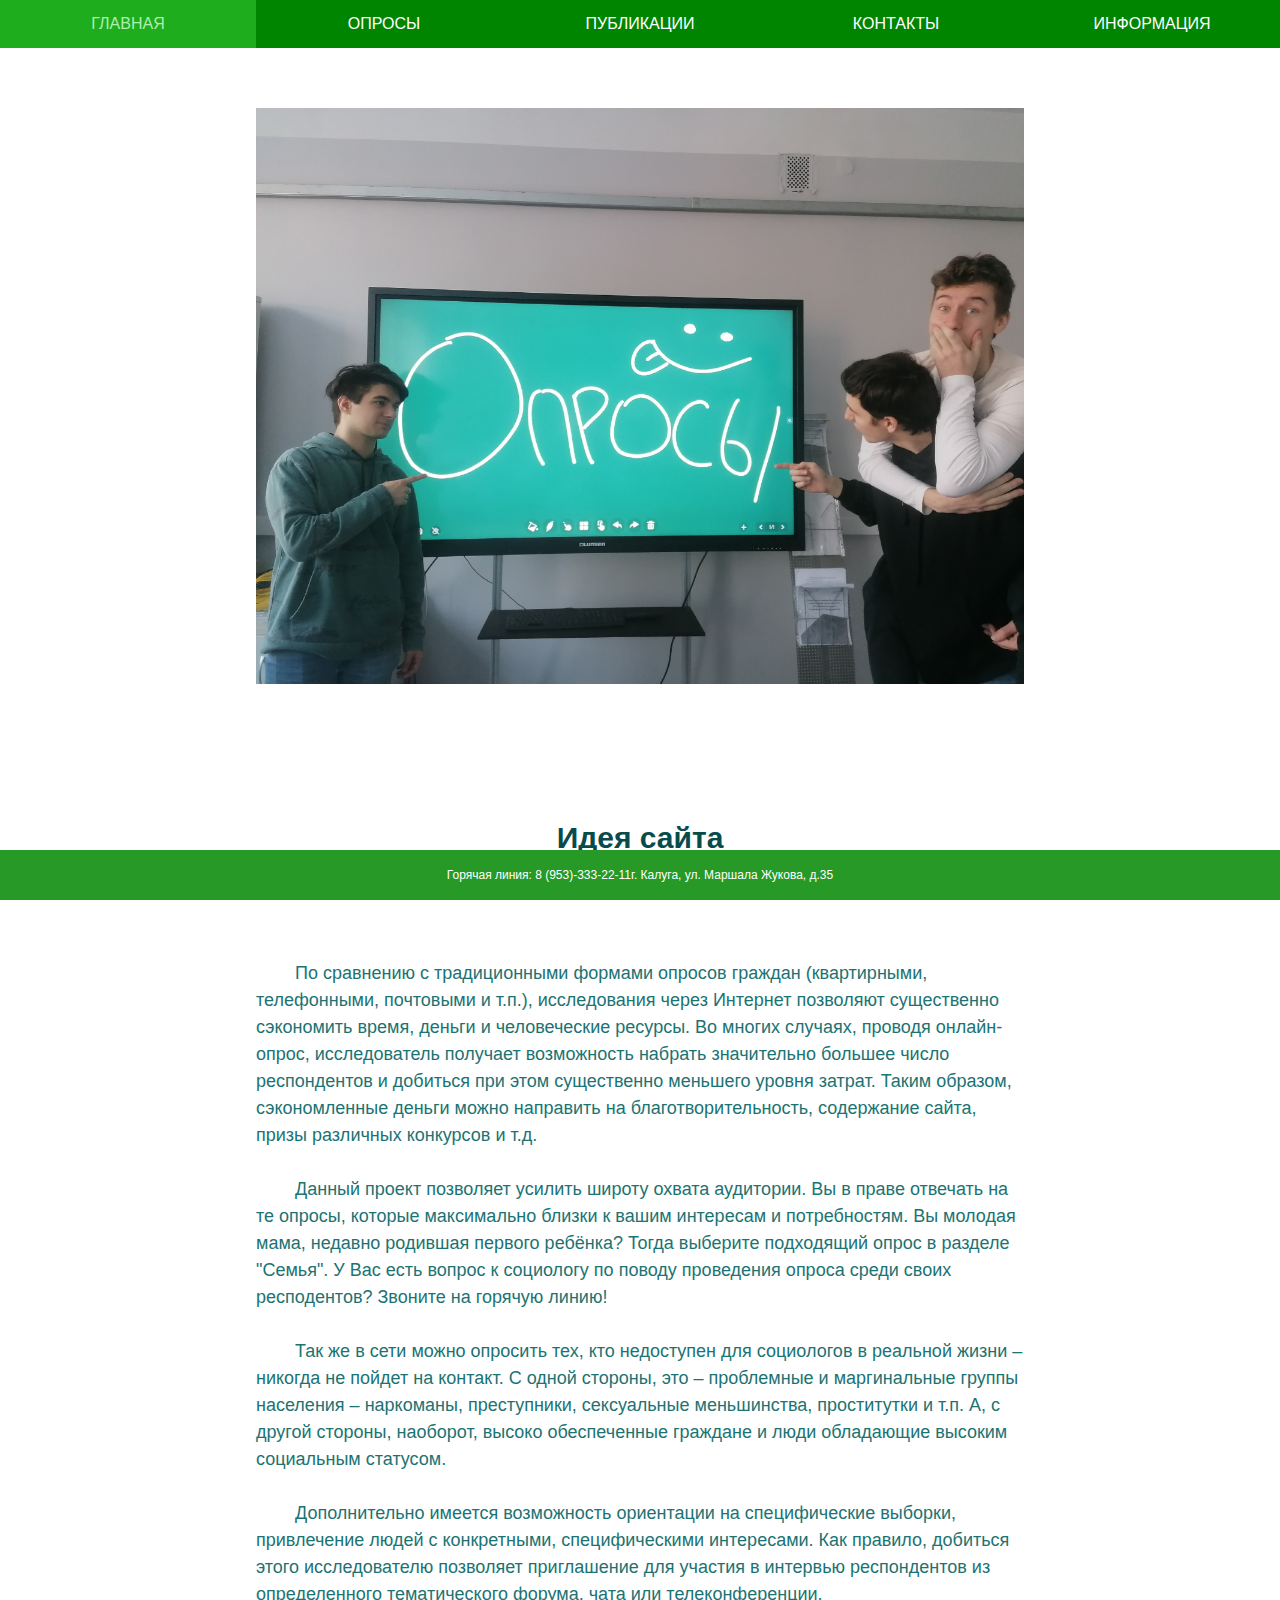
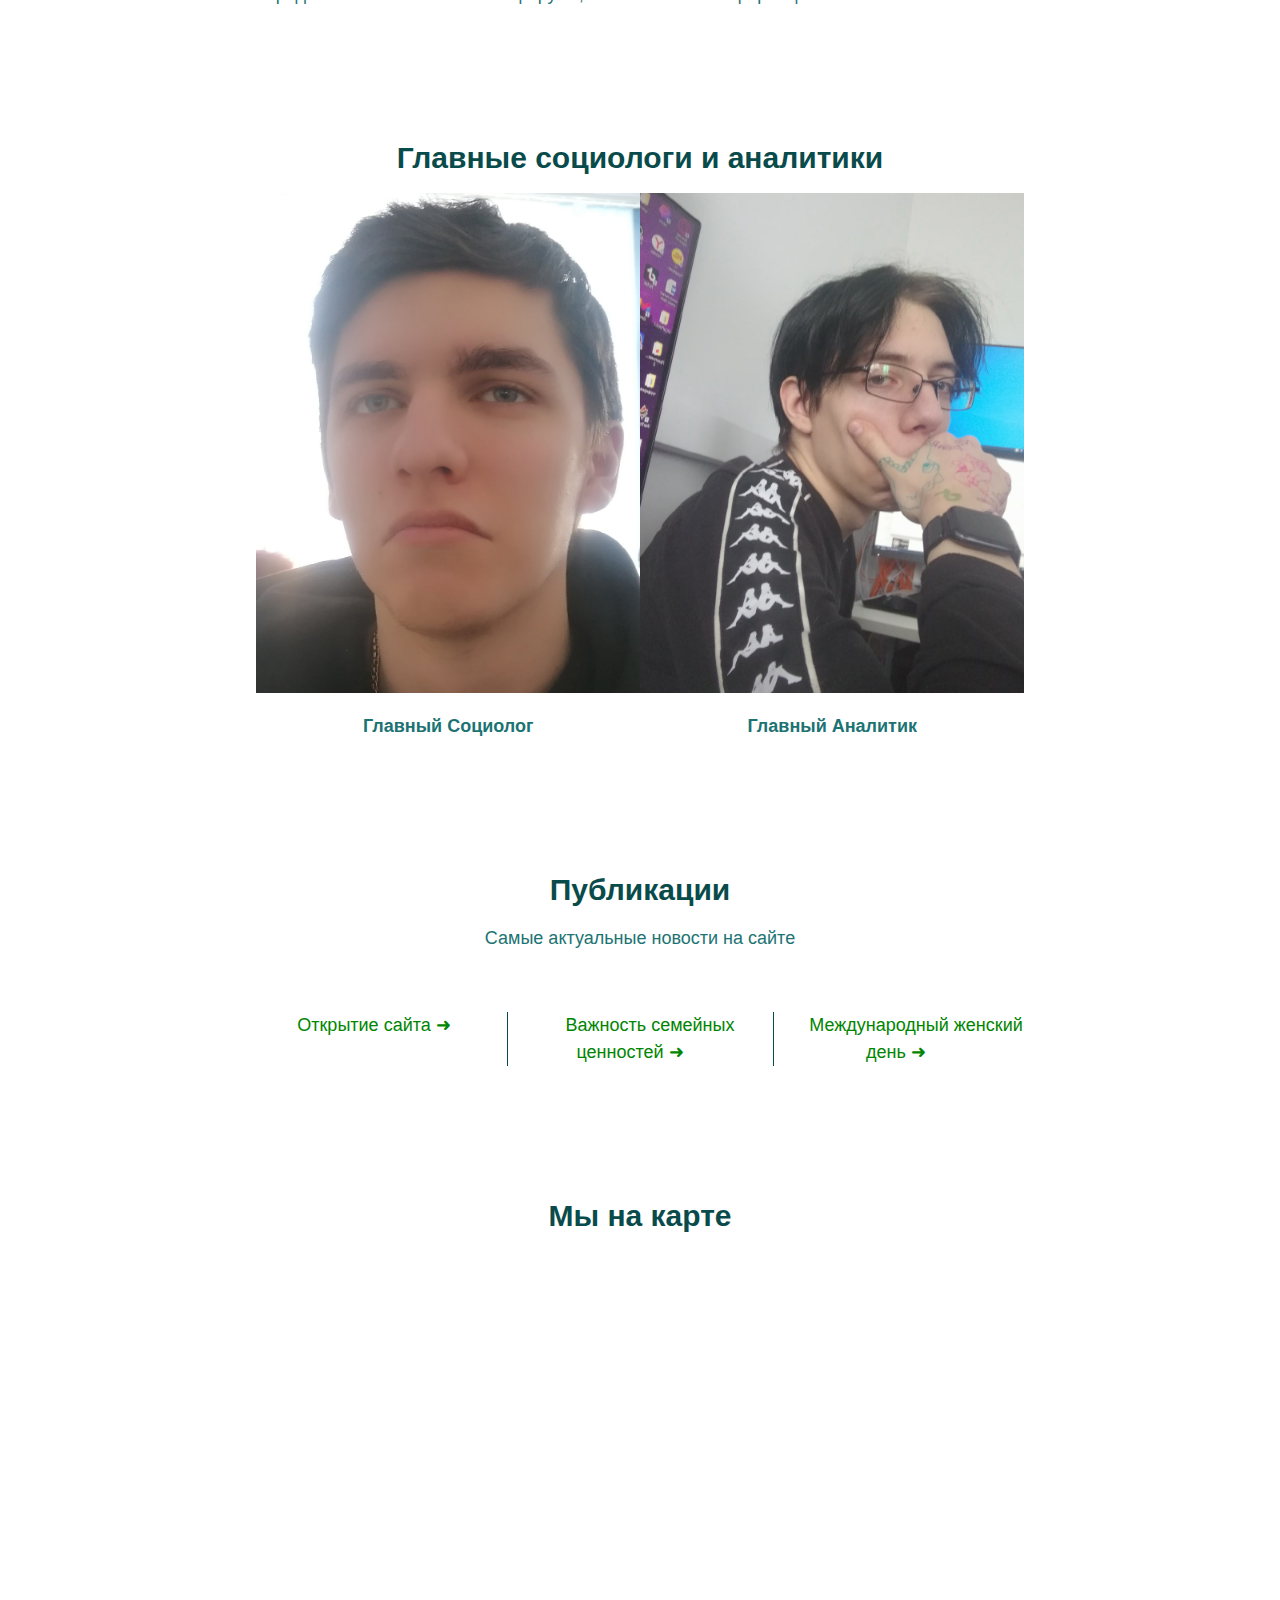
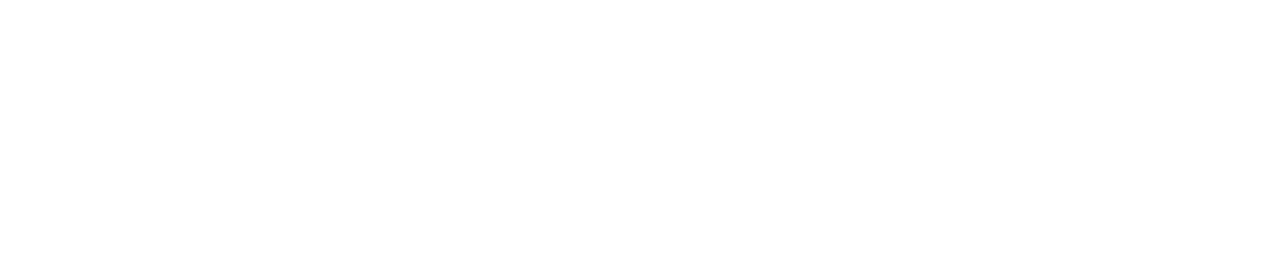
<file: index.html>
<!DOCTYPE html>
<html lang="en">
  <head>
    <link
      rel="apple-touch-icon"
      sizes="57x57"
      href="/img/favicon/apple-icon-57x57.png"
    />
    <link
      rel="apple-touch-icon"
      sizes="60x60"
      href="/img/favicon/apple-icon-60x60.png"
    />
    <link
      rel="apple-touch-icon"
      sizes="72x72"
      href="/img/favicon/apple-icon-72x72.png"
    />
    <link
      rel="apple-touch-icon"
      sizes="76x76"
      href="/img/favicon/apple-icon-76x76.png"
    />
    <link
      rel="apple-touch-icon"
      sizes="114x114"
      href="/img/favicon/apple-icon-114x114.png"
    />
    <link
      rel="apple-touch-icon"
      sizes="120x120"
      href="/img/favicon/apple-icon-120x120.png"
    />
    <link
      rel="apple-touch-icon"
      sizes="144x144"
      href="/img/favicon/apple-icon-144x144.png"
    />
    <link
      rel="apple-touch-icon"
      sizes="152x152"
      href="/img/favicon/apple-icon-152x152.png"
    />
    <link
      rel="apple-touch-icon"
      sizes="180x180"
      href="/img/favicon/apple-icon-180x180.png"
    />
    <link
      rel="icon"
      type="image/png"
      sizes="192x192"
      href="/img/favicon/android-icon-192x192.png"
    />
    <link
      rel="icon"
      type="image/png"
      sizes="32x32"
      href="/img/favicon/favicon-32x32.png"
    />
    <link
      rel="icon"
      type="image/png"
      sizes="96x96"
      href="/img/favicon/favicon-96x96.png"
    />
    <link
      rel="icon"
      type="image/png"
      sizes="16x16"
      href="/img/favicon/favicon-16x16.png"
    />
    <link rel="manifest" href="/img/favicon/manifest.json" />
    <meta name="msapplication-TileColor" content="#ffffff" />
    <meta
      name="msapplication-TileImage"
      content="/img/favicon/ms-icon-144x144.png"
    />
    <meta name="theme-color" content="#ffffff" />
    <meta charset="UTF-8" />
    <meta http-equiv="X-UA-Compatible" content="IE=edge" />
    <meta name="viewport" content="width=device-width, initial-scale=1.0" />
    <title>Социологический опросы</title>
    <link rel="stylesheet" href="/css/style.css" />

    <!-- Скрипт для плавной прокрутки страницы по нажатию кнопки -->
    <script src="http://ajax.googleapis.com/ajax/libs/jquery/1.7.1/jquery.min.js"></script>
    <script type="text/javascript">
      $(function () {
        $(window).scroll(function () {
          if ($(this).scrollTop() != 0) {
            $("#toTop").fadeIn();
          } else {
            $("#toTop").fadeOut();
          }
        });

        $("#toTop").click(function () {
          $("body,html").animate({ scrollTop: 0 }, 800);
        });
      });
    </script>
  </head>
  <body>
    <!-- Меню -->
    <header>
      <nav>
        <ul>
          <li><a href="index.html">Главная</a></li>
          <li>
            <a href="">Опросы</a>
            <ul>
              <li><a href="ecology.html">Экология</a></li>
              <li><a href="animals.html">Животные</a></li>
              <li><a href="family.html">Семья</a></li>
              <li><a href="policy.html">Политика</a></li>
            </ul>
          </li>
          <li><a href="publications.html">Публикации</a></li>
          <li><a href="contacts.html">Контакты</a></li>
          <li><a href="information.html">Информация</a></li>
        </ul>
      </nav>
    </header>

    <!-- Основная информация сайта -->
    <main style="width: 60%; margin-left: auto; margin-right: auto">

      <!-- Основная картинка -->
      <picture style="text-align: center">
        <img class="main_png" style="width: 100%;" src="./img/index.png" alt="социальные опросы">
      </picture>

      <!-- <div class="text_logo">
        <img src="./img/text_logo.png" alt="социальные опросы" />
      </div>

      <div class="text_news">
        <img src="img\text_news.png" alt="социальные опросы" />
      </div> -->

      <!-- 3 секция -->
      <section>
        <div class="titles">
          <strong>Идея сайта</strong>
        </div>
        <div>
        <p class="subtitles">Почему именно этот социальный проект?</p>
        <p>
          ⠀⠀⠀По сравнению с традиционными формами опросов граждан (квартирными,
          телефонными, почтовыми и т.п.), исследования через Интернет позволяют
          существенно сэкономить время, деньги и человеческие ресурсы. Во многих
          случаях, проводя онлайн-опрос, исследователь получает возможность
          набрать значительно большее число респондентов и добиться при этом
          существенно меньшего уровня затрат. Таким образом, сэкономленные
          деньги можно направить на благотворительность, содержание сайта, призы
          различных конкурсов и т.д.
        </p>
        <p>
          <br />⠀⠀⠀Данный проект позволяет усилить широту охвата аудитории. Вы в
          праве отвечать на те опросы, которые максимально близки к вашим
          интересам и потребностям. Вы молодая мама, недавно родившая первого
          ребёнка? Тогда выберите подходящий опрос в разделе "Семья". У Вас есть
          вопрос к социологу по поводу проведения опроса среди своих
          респодентов? Звоните на горячую линию!
        </p>
        <p>
          <br />⠀⠀⠀Так же в сети можно опросить тех, кто недоступен для
          социологов в реальной жизни – никогда не пойдет на контакт. С одной
          стороны, это – проблемные и маргинальные группы населения – наркоманы,
          преступники, сексуальные меньшинства, проститутки и т.п. А, с другой
          стороны, наоборот, высоко обеспеченные граждане и люди обладающие
          высоким социальным статусом.
        </p>
        <p>
          <br />⠀⠀⠀Дополнительно имеется возможность ориентации на специфические
          выборки, привлечение людей с конкретными, специфическими интересами.
          Как правило, добиться этого исследователю позволяет приглашение для
          участия в интервью респондентов из определенного тематического форума,
          чата или телеконференции.
        </p>
      </div>
      </section>

      <!-- Информация о главных сотрудниках -->
      <section>
        <div class="titles">
          <strong>Главные социологи и аналитики</strong>
        </div>
        <div class="subtitles">
          <picture class="employees">
            <img src="./img/sociologist.png" alt="социальные опросы" width="550" height="500">
            <img src="./img/analyst.png" alt="социальные опросы" width="550" height="500"/>
          </picture>

          <div class="text_employees">
            <p><b>Главный Социолог</b></p>
            <p><b>Главный Аналитик</b></p>
          </div>

        </div>
      </section>



      <!-- Последняя новость на сайте -->
      <section>
        <div class="titles">
          <strong>Публикации</strong>
        </div>
        <div>
          <p class="subtitles">Самые актуальные новости на сайте</p>
          <div class="column">
            <div style="text-align: center">
              <a href="./Blogs/new_1.html">Открытие сайта ➜</a>
            </div>
            <div style="text-align: center">
              <a href="./Blogs/new_2.html">Важность семейных ценностей ➜</a>
            </div>
            <div style="text-align: center">
              <a href="./Blogs/new_3.html">Международный женский день ➜</a>
            </div>
          </div>
        </div>
      </section>

    </main>

    <!-- Подвал -->
    <footer>
      <div class="foot">
        <p>Горячая линия: 8 (953)-333-22-11</p>
        <p>г. Калуга, ул. Маршала Жукова, д.35</p>
      </div>
    </footer>

    <!-- Google Maps -->
    <div id="google_maps">
      <div class="titles"><b>Мы на карте</b></div>
      <iframe
        src="https://www.google.com/maps/embed?pb=!1m18!1m12!1m3!1d344.2576175974093!2d36.28894510015343!3d54.517978148231464!2m3!1f0!2f0!3f0!3m2!1i1024!2i768!4f13.1!3m3!1m2!1s0x4134b962a5e0927b%3A0x77fa38e436e96e3d!2z0JPQkdCf0J7QoyDQmtCeICLQmtCw0LvRg9C20YHQutC40Lkg0YLQtdGF0L3QuNC60YPQvCDRjdC70LXQutGC0YDQvtC90L3Ri9GFINC_0YDQuNCx0L7RgNC-0LIi!5e0!3m2!1sru!2sru!4v1677614732611!5m2!1sru!2sru%22%20width=%222000%22%20height=%22480%22%20style=%22border:0;%22%20allowfullscreen=%22%22%20loading=%22lazy%22%20referrerpolicy=%22no-referrer-when-downgrade"
        width="1890"
        height="480"
        style="border: 0"
        allowfullscreen=""
        loading="lazy"
      ></iframe>
    </div>

    <!-- Стрелка  прокрутки в начало страницы-->
    <div id="toTop">⬆</div>
  </body>
</html>
</file>
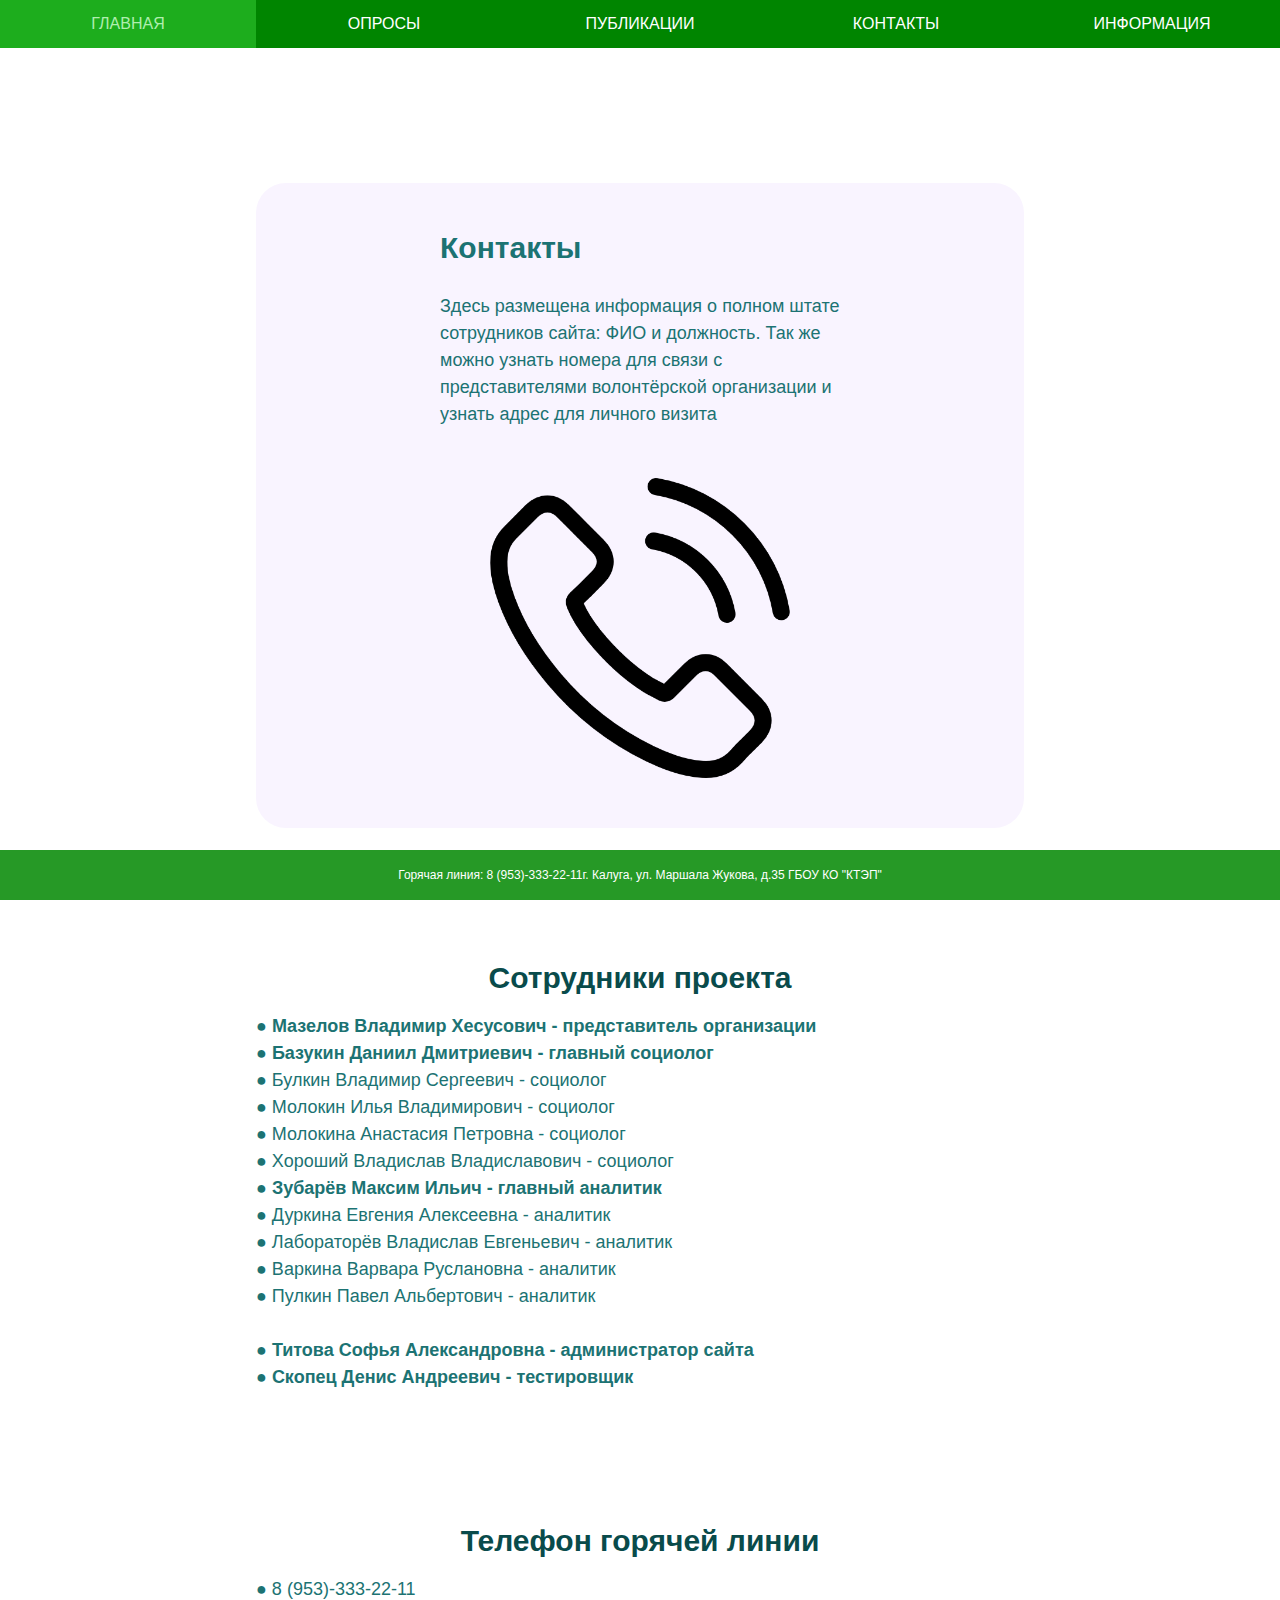
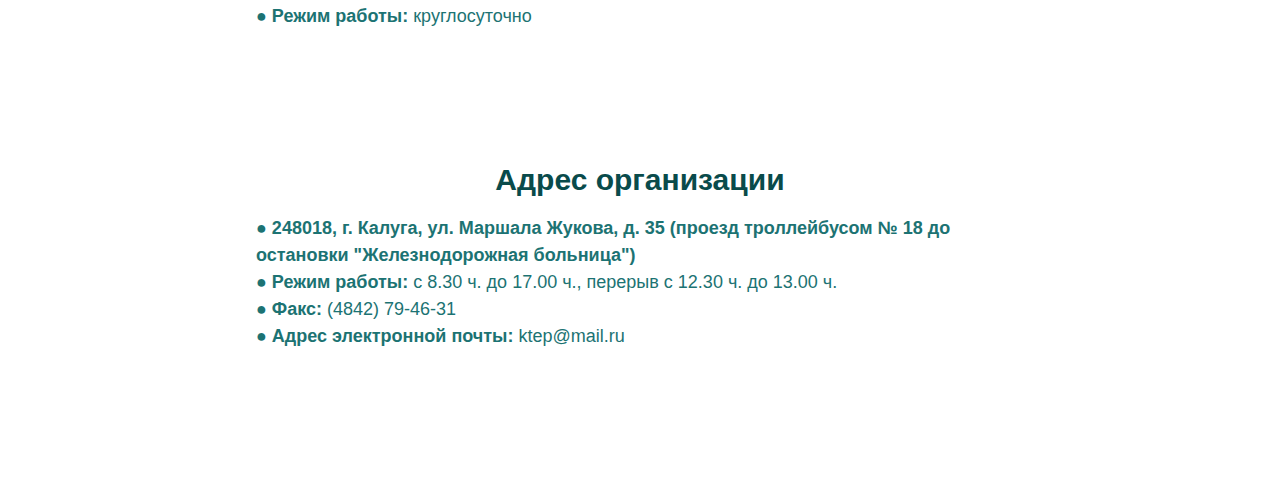
<file: contacts.html>
<!DOCTYPE html>
<html lang="en">
  <head>
    <link
      rel="apple-touch-icon"
      sizes="57x57"
      href="/img/favicon/apple-icon-57x57.png"
    />
    <link
      rel="apple-touch-icon"
      sizes="60x60"
      href="/img/favicon/apple-icon-60x60.png"
    />
    <link
      rel="apple-touch-icon"
      sizes="72x72"
      href="/img/favicon/apple-icon-72x72.png"
    />
    <link
      rel="apple-touch-icon"
      sizes="76x76"
      href="/img/favicon/apple-icon-76x76.png"
    />
    <link
      rel="apple-touch-icon"
      sizes="114x114"
      href="/img/favicon/apple-icon-114x114.png"
    />
    <link
      rel="apple-touch-icon"
      sizes="120x120"
      href="/img/favicon/apple-icon-120x120.png"
    />
    <link
      rel="apple-touch-icon"
      sizes="144x144"
      href="/img/favicon/apple-icon-144x144.png"
    />
    <link
      rel="apple-touch-icon"
      sizes="152x152"
      href="/img/favicon/apple-icon-152x152.png"
    />
    <link
      rel="apple-touch-icon"
      sizes="180x180"
      href="/img/favicon/apple-icon-180x180.png"
    />
    <link
      rel="icon"
      type="image/png"
      sizes="192x192"
      href="/img/favicon/android-icon-192x192.png"
    />
    <link
      rel="icon"
      type="image/png"
      sizes="32x32"
      href="/img/favicon/favicon-32x32.png"
    />
    <link
      rel="icon"
      type="image/png"
      sizes="96x96"
      href="/img/favicon/favicon-96x96.png"
    />
    <link
      rel="icon"
      type="image/png"
      sizes="16x16"
      href="/img/favicon/favicon-16x16.png"
    />
    <link rel="manifest" href="/img/favicon/manifest.json" />
    <meta name="msapplication-TileColor" content="#ffffff" />
    <meta
      name="msapplication-TileImage"
      content="/img/favicon/ms-icon-144x144.png"
    />
    <meta name="theme-color" content="#ffffff" />
    <meta charset="UTF-8" />
    <meta http-equiv="X-UA-Compatible" content="IE=edge" />
    <meta name="viewport" content="width=device-width, initial-scale=1.0" />
    <title>Общественные опросы</title>
    <link rel="stylesheet" href="/css/style.css" />
  </head>
  <body>
    <!-- Меню -->
    <header>
      <nav>
        <ul>
          <li><a href="index.html">Главная</a></li>
          <li>
            <a href="">Опросы</a>
            <ul>
              <li><a href="ecology.html">Экология</a></li>
              <li><a href="animals.html">Животные</a></li>
              <li><a href="family.html">Семья</a></li>
              <li><a href="policy.html">Политика</a></li>
            </ul>
          </li>
          <li><a href="publications.html">Публикации</a></li>
          <li><a href="contacts.html">Контакты</a></li>
          <li><a href="information.html">Информация</a></li>
        </ul>
      </nav>
    </header>

    <!-- Основная информация сайта -->
    <main style="width: 60%; margin-left: auto; margin-right: auto">
      <!-- 1 секция -->
      <section id="contact_1">

        <div id="contact_1_text">
          <div id="information_title" lang="ru">
            <strong>Контакты</strong>
          </div>
          <div id="contact_subtitle">
            <p>Здесь размещена информация о полном штате сотрудников сайта: ФИО и должность. Так же можно узнать номера для связи с представителями волонтёрской организации и узнать адрес для личного визита</p>
          </div>
        </div>

        <div id="contact_img">
          <img src="./img/contact.png" style="width: 100%" alt="социальные опросы" />
        </div>
      </section>

      <section>
        <div class="titles" style="text-align: center">
          <b>Сотрудники проекта</b>
        </div>
        <p>● <b>Мазелов Владимир Хесусович - представитель организации</b></p>
        <p>● <b>Базукин Даниил Дмитриевич - главный социолог</b></p>
        <p>● Булкин Владимир Сергеевич - социолог</p>
        <p>● Молокин Илья Владимирович - социолог</p>
        <p>● Молокина Анастасия Петровна - социолог</p>
        <p>● Хороший Владислав Владиславович - социолог</p>
        <p>● <b>Зубарёв Максим Ильич - главный аналитик</b></p>
        <p>● Дуркина Евгения Алексеевна - аналитик</p>
        <p>● Лабораторёв Владислав Евгеньевич - аналитик</p>
        <p>● Варкина Варвара Руслановна - аналитик</p>
        <p>● Пулкин Павел Альбертович - аналитик</p>
        <br><p>● <b>Титова Софья Александровна - администратор сайта</b></p>
        <p>● <b>Скопец Денис Андреевич - тестировщик</b></p>
      </section>

      <section>
        <div class="titles" style="text-align: center">
          <b>Телефон горячей линии</b>
        </div>
        <p><b></b>● 8 (953)-333-22-11</b></p>
        <p><b>● Режим работы: </b>круглосуточно</p>
      </section>

      <section>
        <div class="titles" style="text-align: center">
          <b>Адрес организации</b>
        </div>
        <div>
          <p><b>● 248018, г. Калуга, ул. Маршала Жукова, д. 35 (проезд троллейбусом № 18 до остановки "Железнодорожная больница")</b></p>
          <p><b>● Режим работы: </b>с 8.30 ч. до 17.00 ч., перерыв с 12.30 ч. до 13.00 ч.</p>
          <p><b>● Факс: </b>(4842) 79-46-31</p>
          <p><b>● Адрес электронной почты: </b>ktep@mail.ru</p>
        </div>
      </section>

      <section></section>
    </main>

 <!-- Подвал -->
 <footer>
  <div class="foot">
    <p>Горячая линия: 8 (953)-333-22-11</p>
    <p>г. Калуга, ул. Маршала Жукова, д.35 ГБОУ КО "КТЭП"</p>
  </div>
</footer>

    <!-- Стрелка  прокрутки в начало страницы-->
    <div id="toTop">⬆</div>
  </body>
</html>
</file>
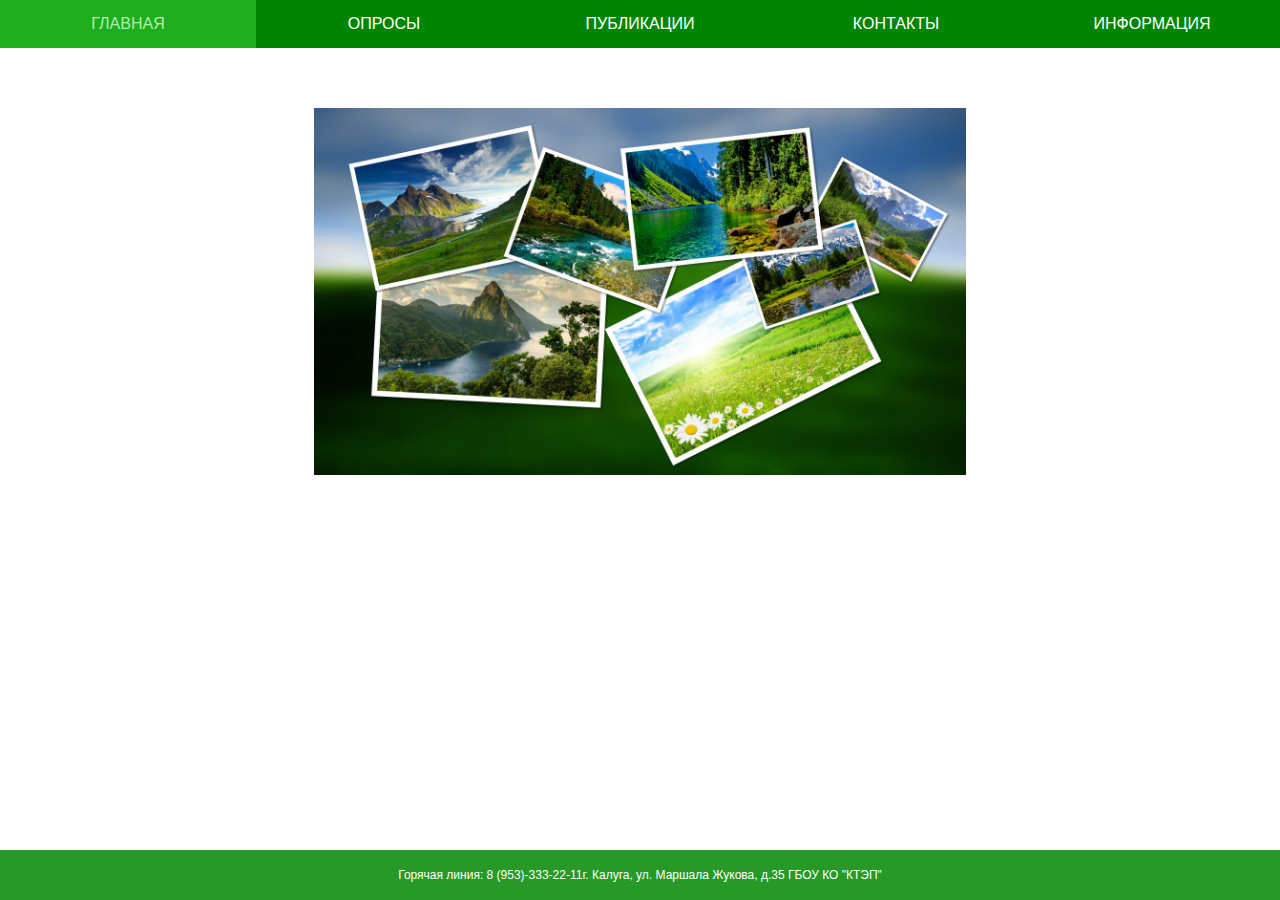
<file: ecology.html>
<!DOCTYPE html>
<html lang="en">
<head>
    <!-- Изменение логотипа в браузере -->
    <link rel="apple-touch-icon" sizes="57x57" href="/img/favicon/apple-icon-57x57.png">
    <link rel="apple-touch-icon" sizes="60x60" href="/img/favicon/apple-icon-60x60.png">
    <link rel="apple-touch-icon" sizes="72x72" href="/img/favicon/apple-icon-72x72.png">
    <link rel="apple-touch-icon" sizes="76x76" href="/img/favicon/apple-icon-76x76.png">
    <link rel="apple-touch-icon" sizes="114x114" href="/img/favicon/apple-icon-114x114.png">
    <link rel="apple-touch-icon" sizes="120x120" href="/img/favicon/apple-icon-120x120.png">
    <link rel="apple-touch-icon" sizes="144x144" href="/img/favicon/apple-icon-144x144.png">
    <link rel="apple-touch-icon" sizes="152x152" href="/img/favicon/apple-icon-152x152.png">
    <link rel="apple-touch-icon" sizes="180x180" href="/img/favicon/apple-icon-180x180.png">
    <link rel="icon" type="image/png" sizes="192x192"  href="/img/favicon/android-icon-192x192.png">
    <link rel="icon" type="image/png" sizes="32x32" href="/img/favicon/favicon-32x32.png">
    <link rel="icon" type="image/png" sizes="96x96" href="/img/favicon/favicon-96x96.png">
    <link rel="icon" type="image/png" sizes="16x16" href="/img/favicon/favicon-16x16.png">
    <link rel="manifest" href="/img/favicon/manifest.json">
    <meta name="msapplication-TileColor" content="#ffffff">
    <meta name="msapplication-TileImage" content="/img/favicon/ms-icon-144x144.png">
    <meta name="theme-color" content="#ffffff">
    <meta charset="UTF-8">
    <meta http-equiv="X-UA-Compatible" content="IE=edge">
    <meta name="viewport" content="width=device-width, initial-scale=1.0">
    <!-- Название сайта -->
    <title>Общественные опросы</title>
    <!-- Подключение файлов -->
    <link rel="stylesheet" href="/css/style.css">

    <!-- Скрипт для плавной прокрутки страницы по нажатию кнопки -->
    <script src="http://ajax.googleapis.com/ajax/libs/jquery/1.7.1/jquery.min.js"></script>
    <script type="text/javascript">
      $(function () {
        $(window).scroll(function () {
          if ($(this).scrollTop() != 0) {
            $("#toTop").fadeIn();
          } else {
            $("#toTop").fadeOut();
          }
        });

        $("#toTop").click(function () {
          $("body,html").animate({ scrollTop: 0 }, 800);
        });
      });
    </script>
</head>
<body>
    <!-- Меню -->
    <header>
        <nav>
            <ul>
                <li><a href="index.html">Главная</a></li>
                <li><a href="">Опросы</a>
                    <ul>
                        <li><a href="ecology.html">Экология</a></li>
                        <li><a href="animals.html">Животные</a></li>
                        <li><a href="family.html">Семья</a></li>
                        <li><a href="policy.html">Политика</a></li>
                    </ul>
                </li>
                <li><a href="publications.html">Публикации</a></li>
                <li><a href="contacts.html">Контакты</a></li>
                <li><a href="information.html">Информация</a></li>
            </ul>
        </nav>
    </header>

    <!-- Основная информация сайта -->
    <main style="width:60%; margin-left:auto; margin-right: auto;">
        <div style="text-align: center;"><a><img class="main_png" src="./img/ecology.png" alt="социальные опросы"></a></div>
        <section>
            <div></div>     
        </section>
    </main>

 <!-- Подвал -->
 <footer>
  <div class="foot">
    <p>Горячая линия: 8 (953)-333-22-11</p>
    <p>г. Калуга, ул. Маршала Жукова, д.35 ГБОУ КО "КТЭП"</p>
  </div>
</footer>

</body>
</html>
</file>
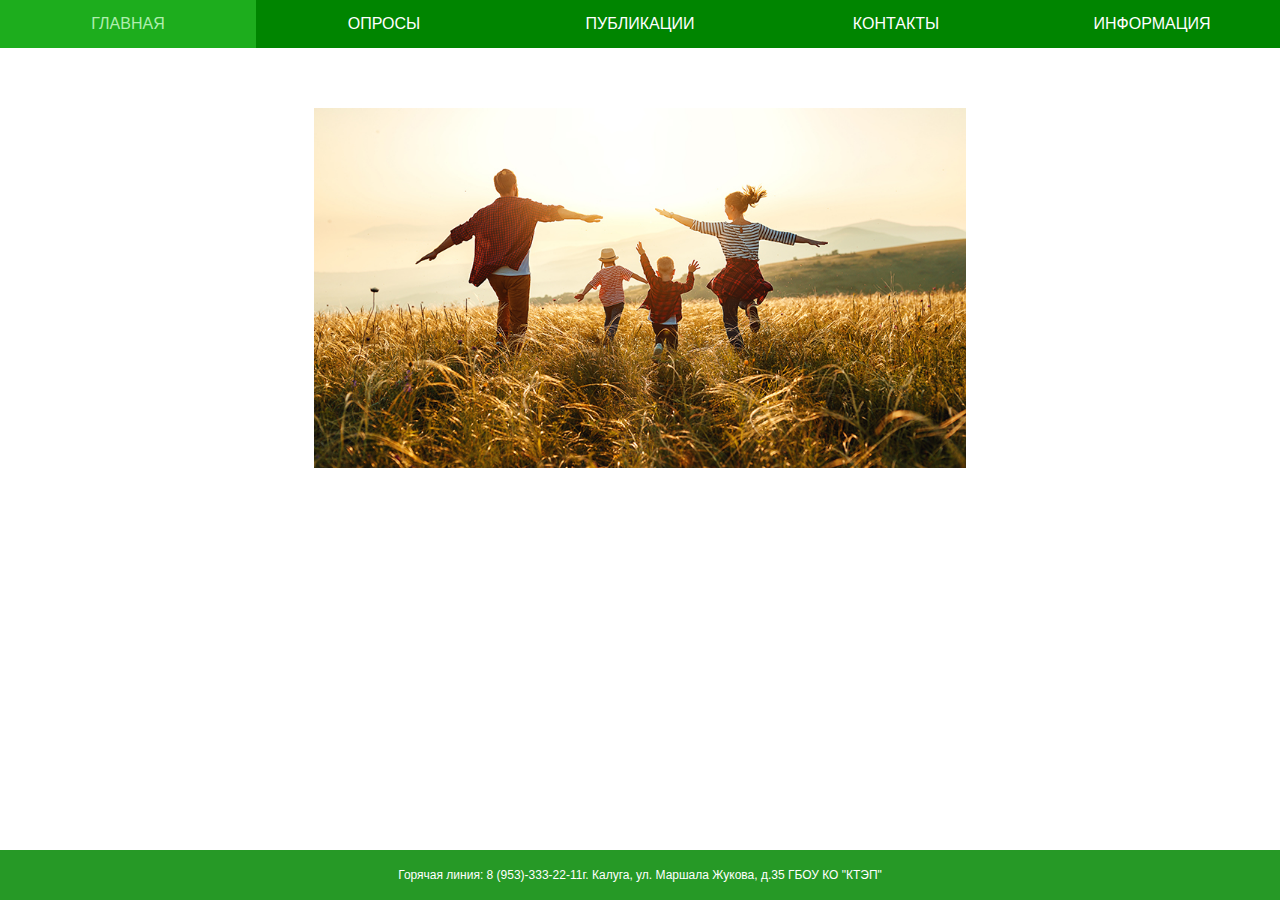
<file: family.html>
<!DOCTYPE html>
<html lang="en">
<head>
    <link rel="apple-touch-icon" sizes="57x57" href="/img/favicon/apple-icon-57x57.png">
    <link rel="apple-touch-icon" sizes="60x60" href="/img/favicon/apple-icon-60x60.png">
    <link rel="apple-touch-icon" sizes="72x72" href="/img/favicon/apple-icon-72x72.png">
    <link rel="apple-touch-icon" sizes="76x76" href="/img/favicon/apple-icon-76x76.png">
    <link rel="apple-touch-icon" sizes="114x114" href="/img/favicon/apple-icon-114x114.png">
    <link rel="apple-touch-icon" sizes="120x120" href="/img/favicon/apple-icon-120x120.png">
    <link rel="apple-touch-icon" sizes="144x144" href="/img/favicon/apple-icon-144x144.png">
    <link rel="apple-touch-icon" sizes="152x152" href="/img/favicon/apple-icon-152x152.png">
    <link rel="apple-touch-icon" sizes="180x180" href="/img/favicon/apple-icon-180x180.png">
    <link rel="icon" type="image/png" sizes="192x192"  href="/img/favicon/android-icon-192x192.png">
    <link rel="icon" type="image/png" sizes="32x32" href="/img/favicon/favicon-32x32.png">
    <link rel="icon" type="image/png" sizes="96x96" href="/img/favicon/favicon-96x96.png">
    <link rel="icon" type="image/png" sizes="16x16" href="/img/favicon/favicon-16x16.png">
    <link rel="manifest" href="/img/favicon/manifest.json">
    <meta name="msapplication-TileColor" content="#ffffff">
    <meta name="msapplication-TileImage" content="/img/favicon/ms-icon-144x144.png">
    <meta name="theme-color" content="#ffffff">
    <meta charset="UTF-8">
    <meta http-equiv="X-UA-Compatible" content="IE=edge">
    <meta name="viewport" content="width=device-width, initial-scale=1.0">
    <title>Общественные опросы</title>
    <link rel="stylesheet" href="/css/style.css">

    <!-- Скрипт для плавной прокрутки страницы по нажатию кнопки -->
    <script src="http://ajax.googleapis.com/ajax/libs/jquery/1.7.1/jquery.min.js"></script>
    <script type="text/javascript">
      $(function () {
        $(window).scroll(function () {
          if ($(this).scrollTop() != 0) {
            $("#toTop").fadeIn();
          } else {
            $("#toTop").fadeOut();
          }
        });

        $("#toTop").click(function () {
          $("body,html").animate({ scrollTop: 0 }, 800);
        });
      });
    </script>
</head>
<body>
    <!-- Меню -->
    <header>
        <nav>
            <ul>
                <li><a href="index.html">Главная</a></li>
                <li><a href="">Опросы</a>
                    <ul>
                        <li><a href="ecology.html">Экология</a></li>
                        <li><a href="animals.html">Животные</a></li>
                        <li><a href="family.html">Семья</a></li>
                        <li><a href="policy.html">Политика</a></li>
                    </ul>
                </li>
                <li><a href="publications.html">Публикации</a></li>
                <li><a href="contacts.html">Контакты</a></li>
                <li><a href="information.html">Информация</a></li>
            </ul>
        </nav>
    </header>

    <!-- Основная информация сайта -->
    <main style="width:60%; margin-left:auto; margin-right: auto;">
        <div style="text-align: center;"><a><img class="main_png" src="./img/family.png" alt="социальные опросы"></a></div>
        <section>
            <div></div>     
        </section>
    </main>

 <!-- Подвал -->
 <footer>
  <div class="foot">
    <p>Горячая линия: 8 (953)-333-22-11</p>
    <p>г. Калуга, ул. Маршала Жукова, д.35 ГБОУ КО "КТЭП"</p>
  </div>
</footer>

</body>
</html>
</file>
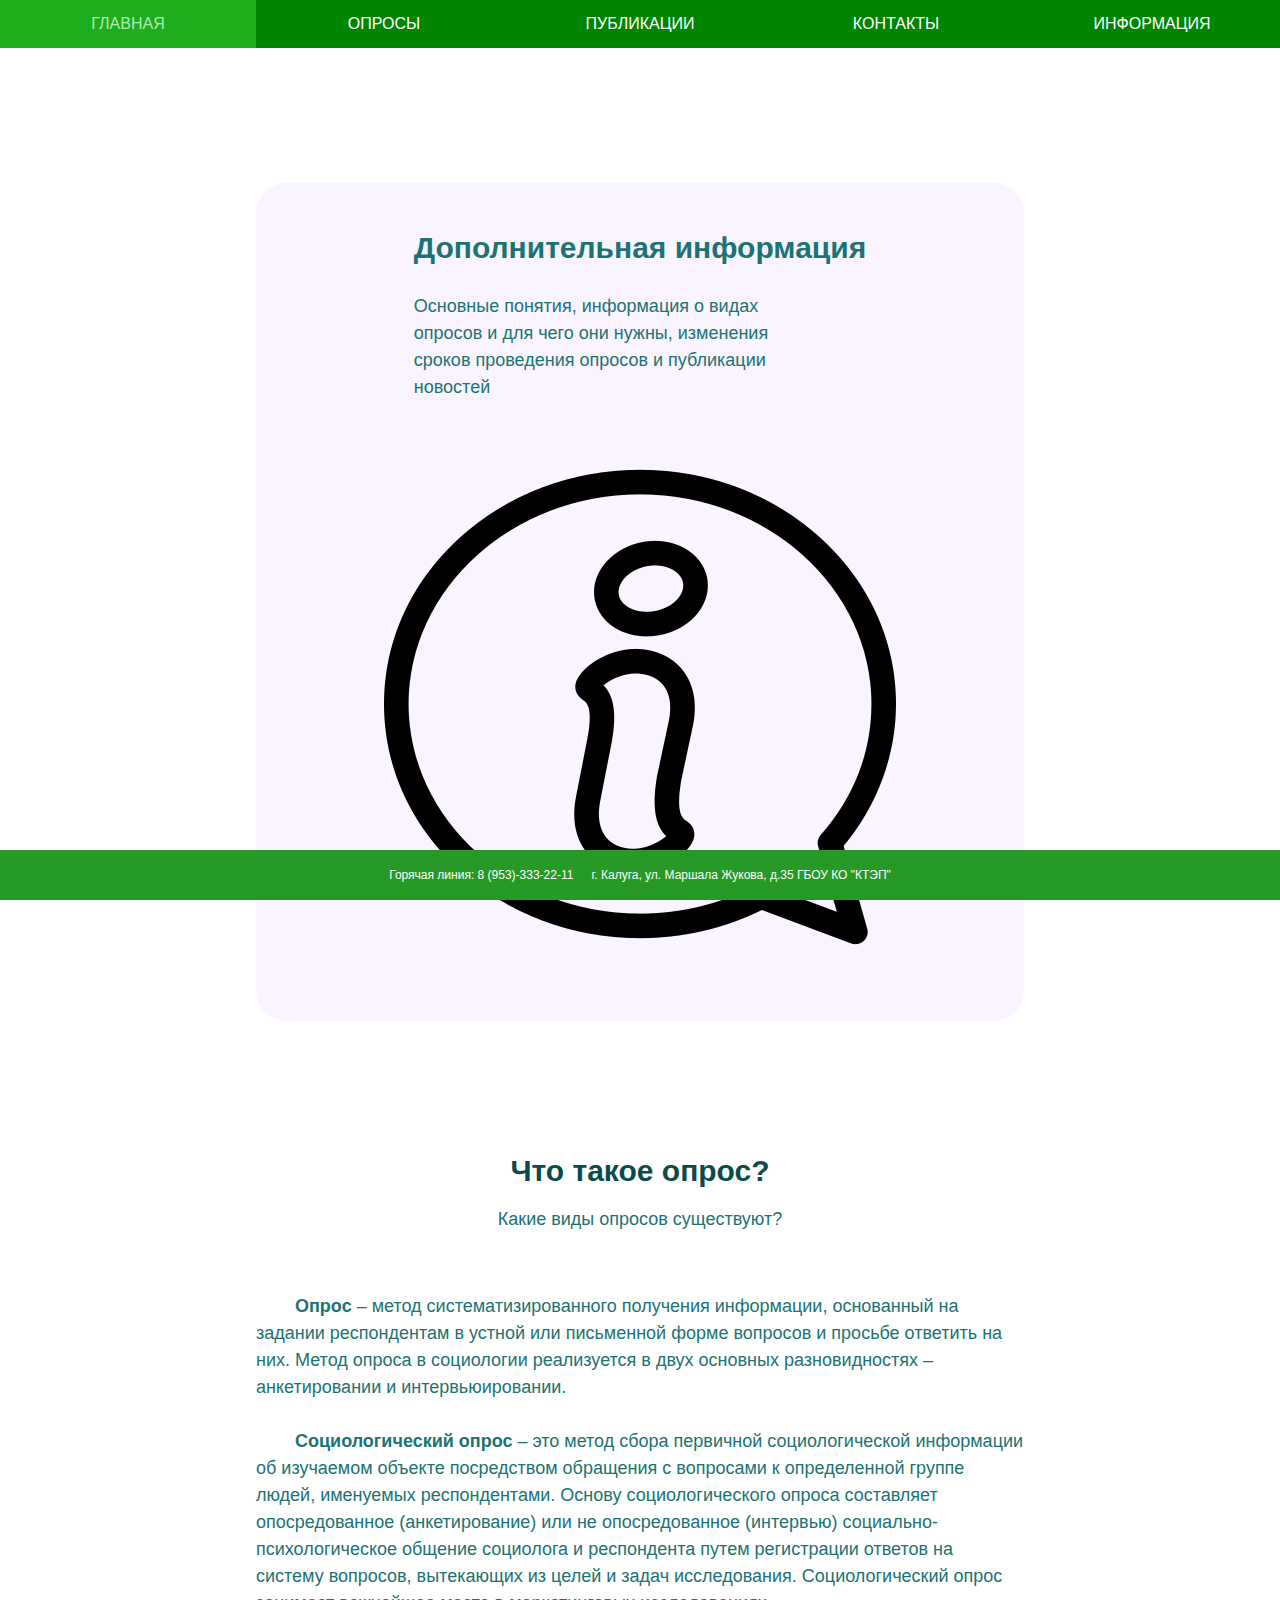
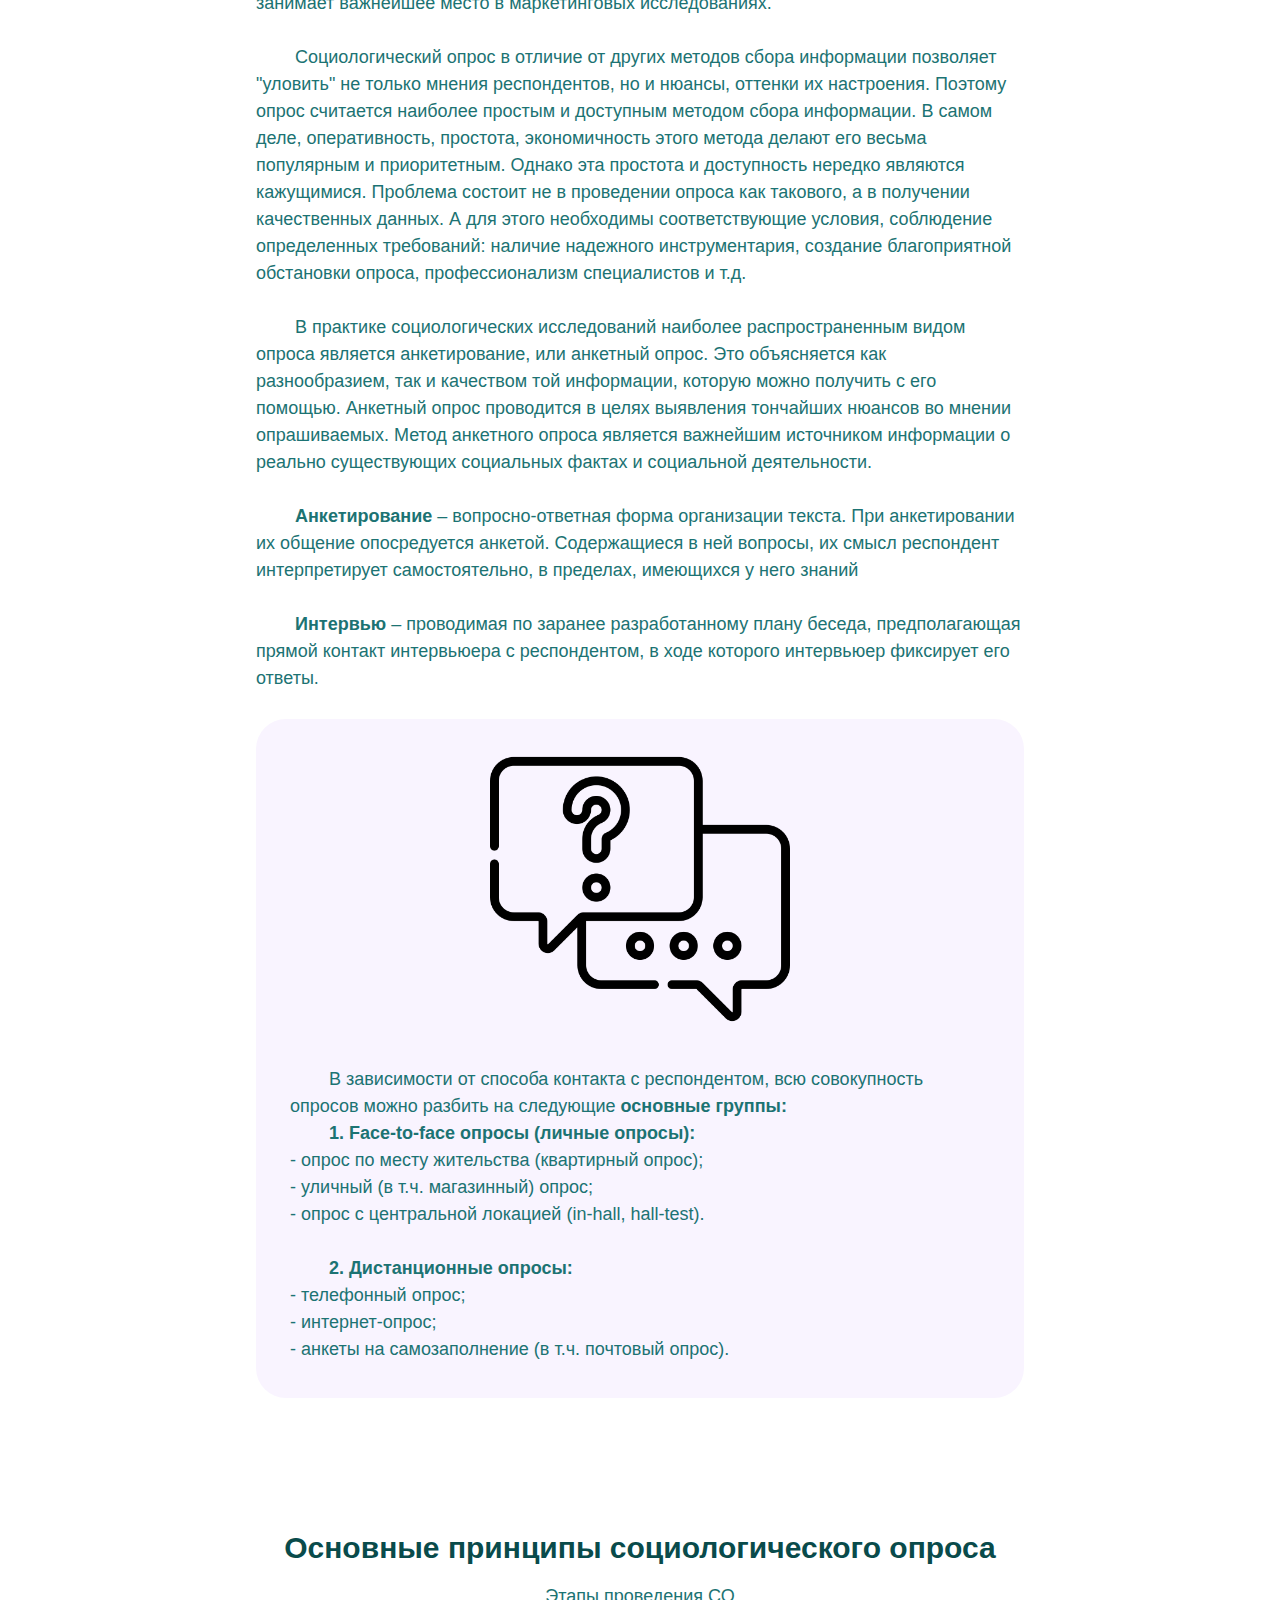
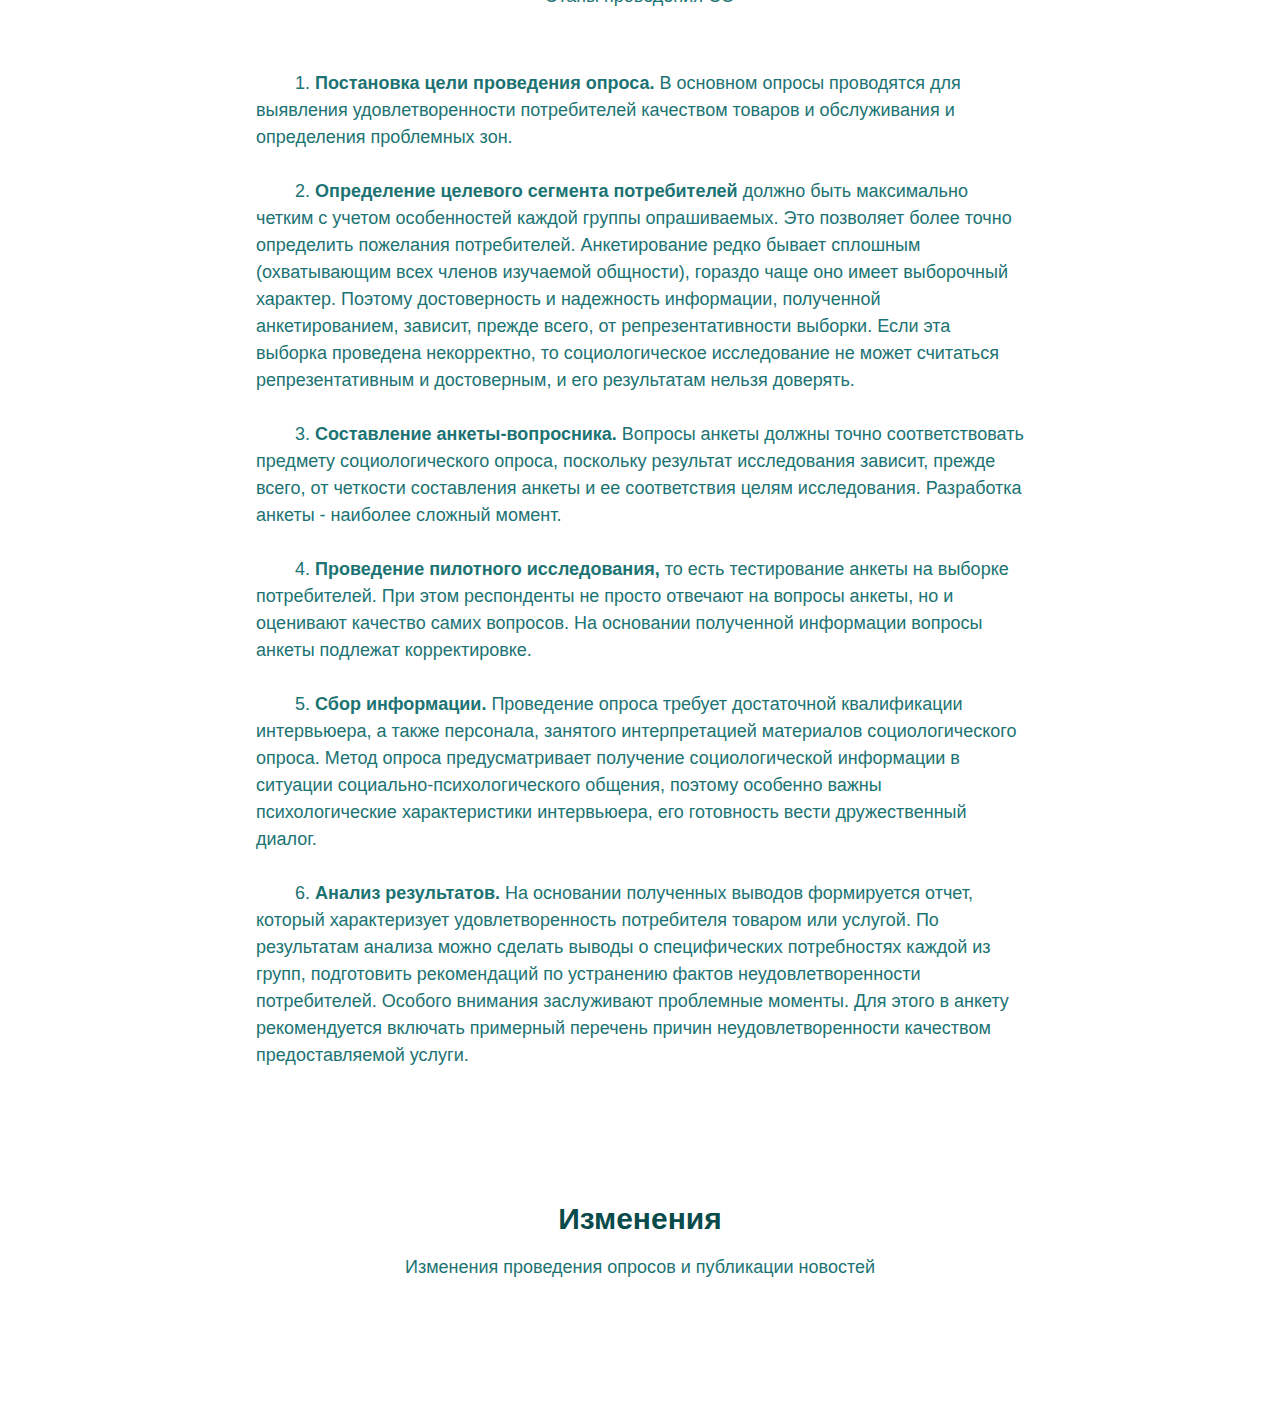
<file: information.html>
<!DOCTYPE html>
<html lang="en">
  <head>
    <link
      rel="apple-touch-icon"
      sizes="57x57"
      href="/img/favicon/apple-icon-57x57.png"
    />
    <link
      rel="apple-touch-icon"
      sizes="60x60"
      href="/img/favicon/apple-icon-60x60.png"
    />
    <link
      rel="apple-touch-icon"
      sizes="72x72"
      href="/img/favicon/apple-icon-72x72.png"
    />
    <link
      rel="apple-touch-icon"
      sizes="76x76"
      href="/img/favicon/apple-icon-76x76.png"
    />
    <link
      rel="apple-touch-icon"
      sizes="114x114"
      href="/img/favicon/apple-icon-114x114.png"
    />
    <link
      rel="apple-touch-icon"
      sizes="120x120"
      href="/img/favicon/apple-icon-120x120.png"
    />
    <link
      rel="apple-touch-icon"
      sizes="144x144"
      href="/img/favicon/apple-icon-144x144.png"
    />
    <link
      rel="apple-touch-icon"
      sizes="152x152"
      href="/img/favicon/apple-icon-152x152.png"
    />
    <link
      rel="apple-touch-icon"
      sizes="180x180"
      href="/img/favicon/apple-icon-180x180.png"
    />
    <link
      rel="icon"
      type="image/png"
      sizes="192x192"
      href="/img/favicon/android-icon-192x192.png"
    />
    <link
      rel="icon"
      type="image/png"
      sizes="32x32"
      href="/img/favicon/favicon-32x32.png"
    />
    <link
      rel="icon"
      type="image/png"
      sizes="96x96"
      href="/img/favicon/favicon-96x96.png"
    />
    <link
      rel="icon"
      type="image/png"
      sizes="16x16"
      href="/img/favicon/favicon-16x16.png"
    />
    <link rel="manifest" href="/img/favicon/manifest.json" />
    <meta name="msapplication-TileColor" content="#ffffff" />
    <meta
      name="msapplication-TileImage"
      content="/img/favicon/ms-icon-144x144.png"
    />
    <meta name="theme-color" content="#ffffff" />
    <meta charset="UTF-8" />
    <meta http-equiv="X-UA-Compatible" content="IE=edge" />
    <meta name="viewport" content="width=device-width, initial-scale=1.0" />
    <title>Общественные опросы</title>
    <link rel="stylesheet" href="/css/style.css" />

    <!-- Скрипт для плавной прокрутки страницы по нажатию кнопки -->
    <script src="http://ajax.googleapis.com/ajax/libs/jquery/1.7.1/jquery.min.js"></script>
    <script type="text/javascript">
      $(function () {
        $(window).scroll(function () {
          if ($(this).scrollTop() != 0) {
            $("#toTop").fadeIn();
          } else {
            $("#toTop").fadeOut();
          }
        });

        $("#toTop").click(function () {
          $("body,html").animate({ scrollTop: 0 }, 800);
        });
      });
    </script>
  </head>
  <body>
    <!-- Меню -->
    <header>
      <nav>
        <ul>
          <li><a href="index.html">Главная</a></li>
          <li>
            <a href="">Опросы</a>
            <ul>
              <li><a href="ecology.html">Экология</a></li>
              <li><a href="animals.html">Животные</a></li>
              <li><a href="family.html">Семья</a></li>
              <li><a href="policy.html">Политика</a></li>
            </ul>
          </li>
          <li><a href="publications.html">Публикации</a></li>
          <li><a href="contacts.html">Контакты</a></li>
          <li><a href="information.html">Информация</a></li>
        </ul>
      </nav>
    </header>

    <!-- Основная информация сайта -->
    <main style="width: 60%; margin-left: auto; margin-right: auto">
      <!-- 1 секция -->
      <section id="information_1">

        <div id="information_1_text">
          <div id="information_title" lang="ru">
            <strong>Дополнительная информация</strong>
          </div>
          <div id="information_subtitle">
            <p>Основные понятия, информация<wbr> о видах опросов и для чего они нужны, изменения сроков проведения опросов и публикации новостей</p>
          </div>
        </div>

        <div id="information_1_img">
          <img src="./img/info.png" style="width: 100%" alt="социальные опросы" />
        </div>
      </section>

      <!-- 2 секция -->
      <section>
        <div class="titles" lang="ru">
          <strong>Что такое опрос?</strong>
        </div>
        <div>
        <p class="subtitles">Какие виды опросов существуют?</p>
        <p>
          <b>⠀⠀⠀Опрос </b>– метод систематизированного получения информации,
          основанный на задании респондентам в устной или письменной форме
          вопросов и просьбе ответить на них. Метод опроса в социологии
          реализуется в двух основных разновидностях – анкетировании и
          интервьюировании.
        </p>
        <p>
          <br /><b>⠀⠀⠀Социологический опрос </b>– это метод сбора первичной социологической информации об 
          изучаемом объекте посредством обращения с вопросами к определенной группе людей, 
          именуемых респондентами. Основу социологического опроса составляет опосредованное 
          (анкетирование) или не опосредованное (интервью) социально-психологическое общение 
          социолога и респондента путем регистрации ответов на систему вопросов, вытекающих из 
          целей и задач исследования. Социологический опрос занимает важнейшее место в маркетинговых исследованиях.
        </p>
        <p>
          <br />⠀⠀⠀Социологический опрос в отличие от других методов сбора информации позволяет "уловить" не 
          только мнения респондентов, но и нюансы, оттенки их настроения. Поэтому опрос считается наиболее простым 
          и доступным методом сбора информации. В самом деле, оперативность, простота, экономичность этого метода 
          делают его весьма популярным и приоритетным. Однако эта простота и доступность нередко являются кажущимися. 
          Проблема состоит не в проведении опроса как такового, а в получении качественных данных. А для этого 
          необходимы соответствующие условия, соблюдение определенных требований: наличие надежного инструментария, 
          создание благоприятной обстановки опроса, профессионализм специалистов и т.д.
        </p>
        <p>
          <br />⠀⠀⠀В практике социологических исследований наиболее распространенным видом опроса является 
          анкетирование, или анкетный опрос. Это объясняется как разнообразием, так и качеством той информации, 
          которую можно получить с его помощью. Анкетный опрос проводится в целях выявления тончайших нюансов во 
          мнении опрашиваемых. Метод анкетного опроса является важнейшим источником информации о реально существующих 
          социальных фактах и социальной деятельности.
        </p>
        <p>
          <br /><b>⠀⠀⠀Анкетирование </b>– вопросно-ответная форма организации
          текста. При анкетировании их общение опосредуется анкетой.
          Содержащиеся в ней вопросы, их смысл респондент интерпретирует
          самостоятельно, в пределах, имеющихся у него знаний
        </p>
        <p>
          <br /><b>⠀⠀⠀Интервью </b>– проводимая по заранее разработанному плану
          беседа, предполагающая прямой контакт интервьюера с респондентом, в
          ходе которого интервьюер фиксирует его ответы.
        </p>
        <br><div id="information_2">
          <div id="information_2_text">
            <p>
              <br />⠀⠀⠀В зависимости от способа контакта с респондентом, всю
              совокупность опросов можно разбить на следующие
              <b>основные группы:</b> <br /><b
                >⠀⠀⠀1. Face-to-face опросы (личные опросы):</b>
              <br />- опрос по месту жительства (квартирный опрос); <br />- уличный
              (в т.ч. магазинный) опрос; <br />- опрос с центральной локацией
              (in-hall, hall-test). <br /><br /><b>⠀⠀⠀2. Дистанционные опросы:</b> <br />-
              телефонный опрос; <br />- интернет-опрос; <br />- анкеты на
              самозаполнение (в т.ч. почтовый опрос).
            </p>
          </div>
          <p id="information_2_img" style="text-align: center">
            <img src="./img/info_1.png" style="width: 100%" alt="социальные опросы" />
          </p>
        </div>
      </div>
      </section>

      <!-- 3 секция -->
      <section>
        <div class="titles" lang="ru">
          <p>Основные принципы социологического опроса</p>
        </div>
        <div>
        <p class="subtitles">Этапы проведения СО</p>
        <p>
          ⠀⠀⠀1. <b>Постановка цели проведения опроса.</b> В основном опросы
          проводятся для выявления удовлетворенности потребителей качеством
          товаров и обслуживания и определения проблемных зон.
        </p>
        <p>
          <br />⠀⠀⠀2. <b>Определение целевого сегмента потребителей</b> должно
          быть максимально четким с учетом особенностей каждой группы
          опрашиваемых. Это позволяет более точно определить пожелания
          потребителей. Анкетирование редко бывает сплошным (охватывающим всех
          членов изучаемой общности), гораздо чаще оно имеет выборочный
          характер. Поэтому достоверность и надежность информации, полученной
          анкетированием, зависит, прежде всего, от репрезентативности выборки.
          Если эта выборка проведена некорректно, то социологическое
          исследование не может считаться репрезентативным и достоверным, и его
          результатам нельзя доверять.
        </p>
        <p>
          <br />⠀⠀⠀3. <b>Составление анкеты-вопросника.</b> Вопросы анкеты
          должны точно соответствовать предмету социологического опроса,
          поскольку результат исследования зависит, прежде всего, от четкости
          составления анкеты и ее соответствия целям исследования. Разработка
          анкеты - наиболее сложный момент.
        </p>
        <p>
          <br />⠀⠀⠀4. <b>Проведение пилотного исследования,</b> то есть
          тестирование анкеты на выборке потребителей. При этом респонденты не
          просто отвечают на вопросы анкеты, но и оценивают качество самих
          вопросов. На основании полученной информации вопросы анкеты подлежат
          корректировке.
        </p>
        <p>
          <br />⠀⠀⠀5. <b>Сбор информации.</b> Проведение опроса требует
          достаточной квалификации интервьюера, а также персонала, занятого
          интерпретацией материалов социологического опроса. Метод опроса
          предусматривает получение социологической информации в ситуации
          социально-психологического общения, поэтому особенно важны
          психологические характеристики интервьюера, его готовность вести
          дружественный диалог.
        </p>
        <p>
          <br />⠀⠀⠀6. <b>Анализ результатов.</b> На основании полученных выводов
          формируется отчет, который характеризует удовлетворенность потребителя
          товаром или услугой. По результатам анализа можно сделать выводы о
          специфических потребностях каждой из групп, подготовить рекомендаций
          по устранению фактов неудовлетворенности потребителей. Особого
          внимания заслуживают проблемные моменты. Для этого в анкету
          рекомендуется включать примерный перечень причин неудовлетворенности
          качеством предоставляемой услуги.
        </p>
      </div>
      </section>

        <!-- 4 секция -->
        <section>
          <div class="titles" lang="ru">
            <p>Изменения</p>
          </div>
          <div>
          <p class="subtitles">Изменения проведения опросов<wbr> и публикации новостей</p>
        </section>
    </main>

 <!-- Подвал -->
 <footer>
  <div class="foot">
    <p>Горячая линия: 8 (953)-333-22-11⠀</p>
    <p>⠀г. Калуга, ул. Маршала Жукова, д.35 ГБОУ КО "КТЭП"</p>
  </div>
</footer>

    <!-- Стрелка  прокрутки в начало страницы-->
    <div id="toTop">⬆</div>
  </body>
</html>
</file>
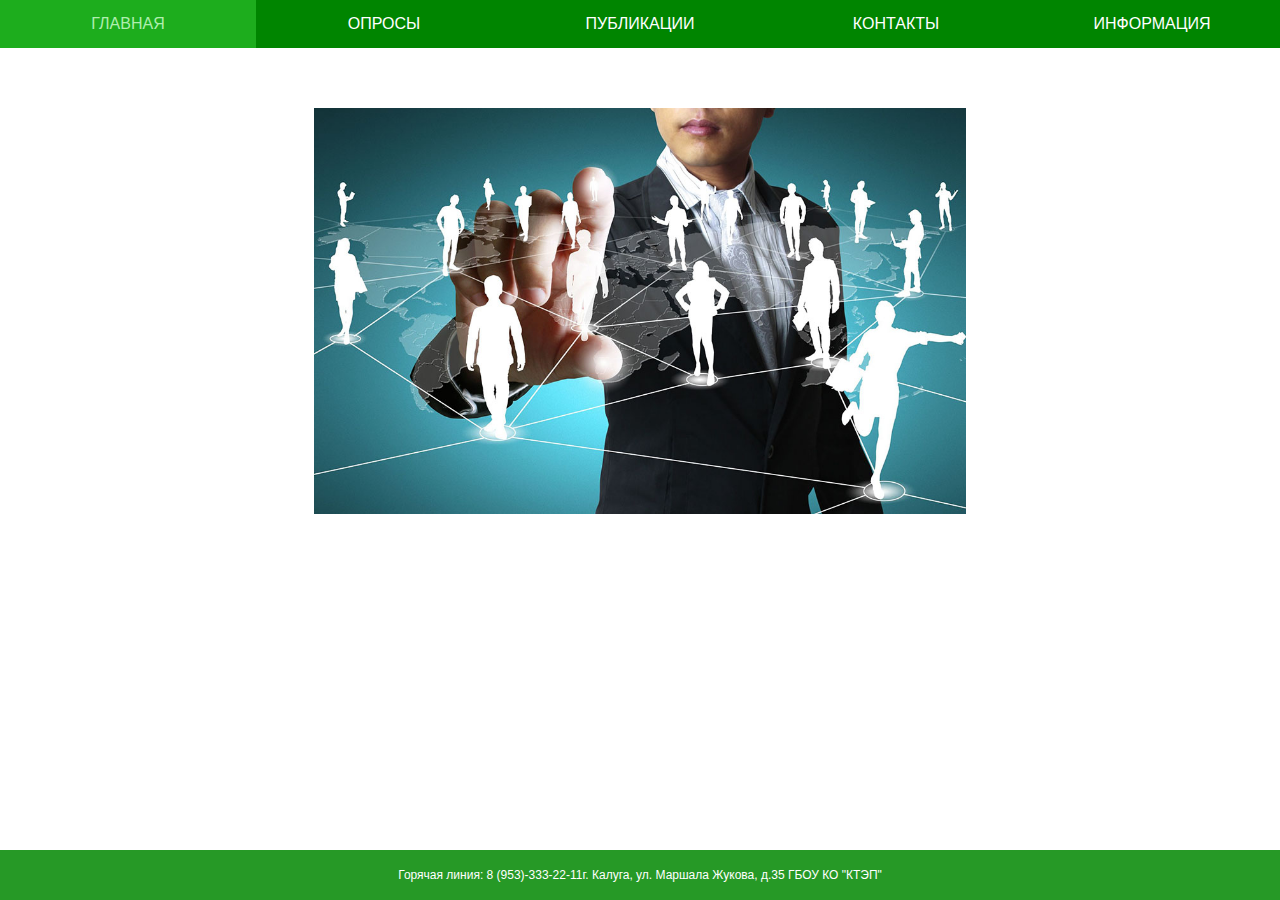
<file: policy.html>
<!DOCTYPE html>
<html lang="en">
  <head>
    <link
      rel="apple-touch-icon"
      sizes="57x57"
      href="/img/favicon/apple-icon-57x57.png"
    />
    <link
      rel="apple-touch-icon"
      sizes="60x60"
      href="/img/favicon/apple-icon-60x60.png"
    />
    <link
      rel="apple-touch-icon"
      sizes="72x72"
      href="/img/favicon/apple-icon-72x72.png"
    />
    <link
      rel="apple-touch-icon"
      sizes="76x76"
      href="/img/favicon/apple-icon-76x76.png"
    />
    <link
      rel="apple-touch-icon"
      sizes="114x114"
      href="/img/favicon/apple-icon-114x114.png"
    />
    <link
      rel="apple-touch-icon"
      sizes="120x120"
      href="/img/favicon/apple-icon-120x120.png"
    />
    <link
      rel="apple-touch-icon"
      sizes="144x144"
      href="/img/favicon/apple-icon-144x144.png"
    />
    <link
      rel="apple-touch-icon"
      sizes="152x152"
      href="/img/favicon/apple-icon-152x152.png"
    />
    <link
      rel="apple-touch-icon"
      sizes="180x180"
      href="/img/favicon/apple-icon-180x180.png"
    />
    <link
      rel="icon"
      type="image/png"
      sizes="192x192"
      href="/img/favicon/android-icon-192x192.png"
    />
    <link
      rel="icon"
      type="image/png"
      sizes="32x32"
      href="/img/favicon/favicon-32x32.png"
    />
    <link
      rel="icon"
      type="image/png"
      sizes="96x96"
      href="/img/favicon/favicon-96x96.png"
    />
    <link
      rel="icon"
      type="image/png"
      sizes="16x16"
      href="/img/favicon/favicon-16x16.png"
    />
    <link rel="manifest" href="/img/favicon/manifest.json" />
    <meta name="msapplication-TileColor" content="#ffffff" />
    <meta
      name="msapplication-TileImage"
      content="/img/favicon/ms-icon-144x144.png"
    />
    <meta name="theme-color" content="#ffffff" />
    <meta charset="UTF-8" />
    <meta http-equiv="X-UA-Compatible" content="IE=edge" />
    <meta name="viewport" content="width=device-width, initial-scale=1.0" />
    <title>Общественные опросы</title>
    <link rel="stylesheet" href="/css/style.css" />

    <!-- Скрипт для плавной прокрутки страницы по нажатию кнопки -->
    <script src="http://ajax.googleapis.com/ajax/libs/jquery/1.7.1/jquery.min.js"></script>
    <script type="text/javascript">
      $(function () {
        $(window).scroll(function () {
          if ($(this).scrollTop() != 0) {
            $("#toTop").fadeIn();
          } else {
            $("#toTop").fadeOut();
          }
        });

        $("#toTop").click(function () {
          $("body,html").animate({ scrollTop: 0 }, 800);
        });
      });
    </script>
  </head>
  <body>
    <!-- Меню -->
    <header>
      <nav>
        <ul>
          <li><a href="index.html">Главная</a></li>
          <li>
            <a href="">Опросы</a>
            <ul>
              <li><a href="ecology.html">Экология</a></li>
              <li><a href="animals.html">Животные</a></li>
              <li><a href="family.html">Семья</a></li>
              <li><a href="policy.html">Политика</a></li>
            </ul>
          </li>
          <li><a href="publications.html">Публикации</a></li>
          <li><a href="contacts.html">Контакты</a></li>
          <li><a href="information.html">Информация</a></li>
        </ul>
      </nav>
    </header>

    <!-- Основная информация сайта -->
    <main style="width: 60%; margin-left: auto; margin-right: auto">
      <div style="text-align: center">
        <a
          ><img class="main_png" src="./img/policy.png" alt="социальные опросы"
        /></a>
      </div>
      <section>
        <div></div>
      </section>
    </main>

  <!-- Подвал -->
  <footer>
    <div class="foot">
      <p>Горячая линия: 8 (953)-333-22-11</p>
      <p>г. Калуга, ул. Маршала Жукова, д.35 ГБОУ КО "КТЭП"</p>
    </div>
  </footer>

    <!-- Стрелка  прокрутки в начало страницы-->
    <div id="toTop">⬆</div>
  </body>
</html>
</file>
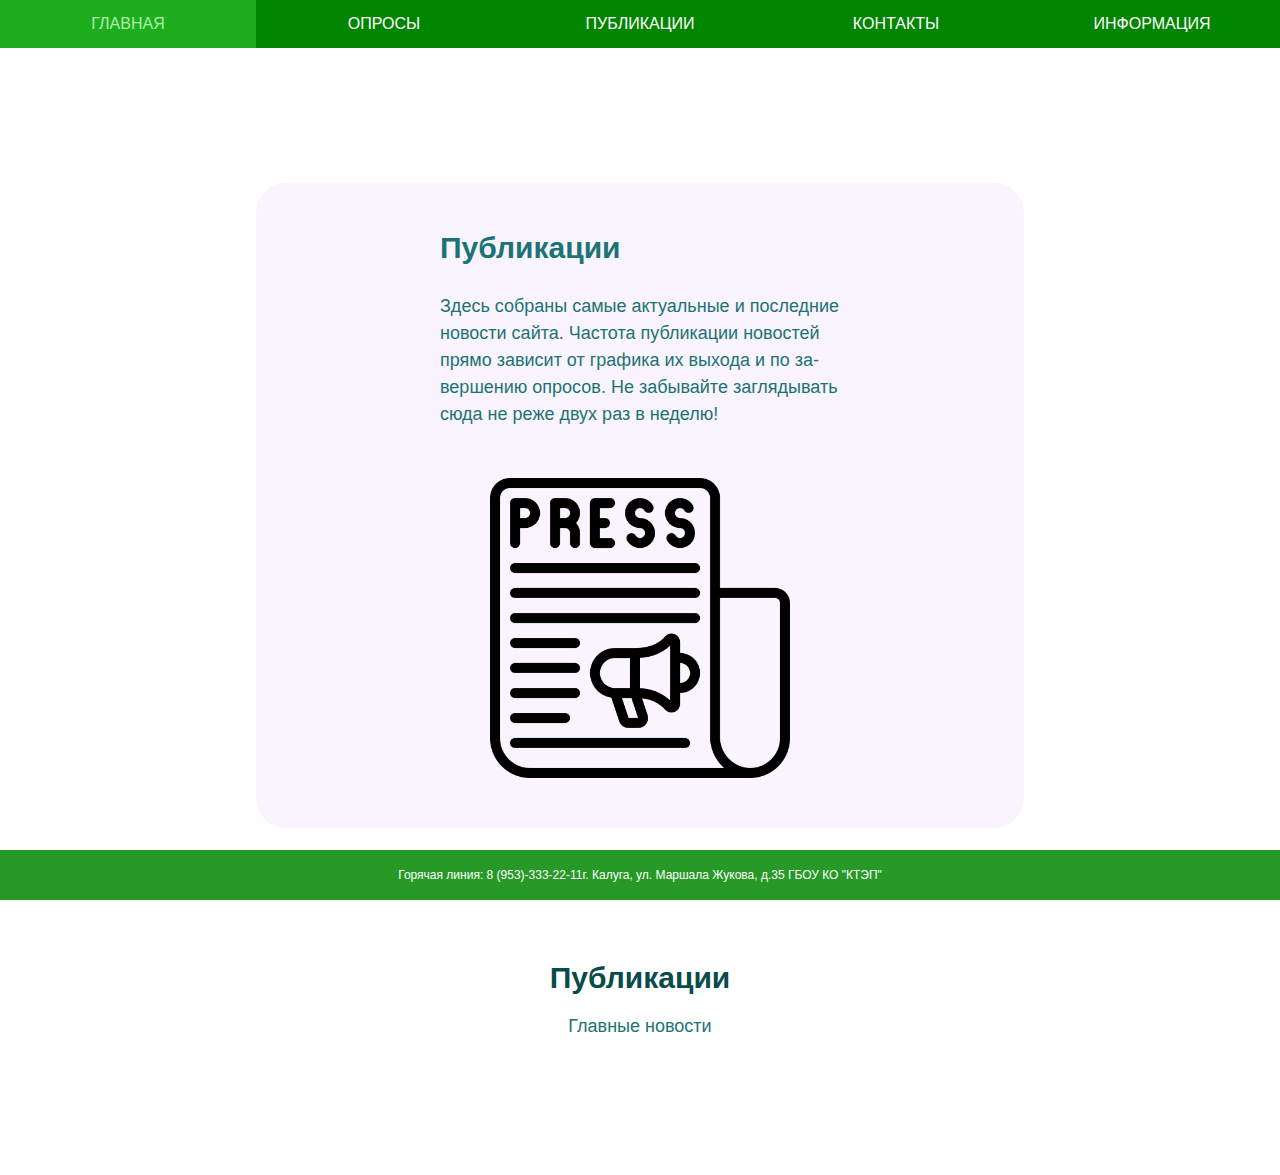
<file: publications.html>
<!DOCTYPE html>
<html lang="en">
  <head>
    <link
      rel="apple-touch-icon"
      sizes="57x57"
      href="/img/favicon/apple-icon-57x57.png"
    />
    <link
      rel="apple-touch-icon"
      sizes="60x60"
      href="/img/favicon/apple-icon-60x60.png"
    />
    <link
      rel="apple-touch-icon"
      sizes="72x72"
      href="/img/favicon/apple-icon-72x72.png"
    />
    <link
      rel="apple-touch-icon"
      sizes="76x76"
      href="/img/favicon/apple-icon-76x76.png"
    />
    <link
      rel="apple-touch-icon"
      sizes="114x114"
      href="/img/favicon/apple-icon-114x114.png"
    />
    <link
      rel="apple-touch-icon"
      sizes="120x120"
      href="/img/favicon/apple-icon-120x120.png"
    />
    <link
      rel="apple-touch-icon"
      sizes="144x144"
      href="/img/favicon/apple-icon-144x144.png"
    />
    <link
      rel="apple-touch-icon"
      sizes="152x152"
      href="/img/favicon/apple-icon-152x152.png"
    />
    <link
      rel="apple-touch-icon"
      sizes="180x180"
      href="/img/favicon/apple-icon-180x180.png"
    />
    <link
      rel="icon"
      type="image/png"
      sizes="192x192"
      href="/img/favicon/android-icon-192x192.png"
    />
    <link
      rel="icon"
      type="image/png"
      sizes="32x32"
      href="/img/favicon/favicon-32x32.png"
    />
    <link
      rel="icon"
      type="image/png"
      sizes="96x96"
      href="/img/favicon/favicon-96x96.png"
    />
    <link
      rel="icon"
      type="image/png"
      sizes="16x16"
      href="/img/favicon/favicon-16x16.png"
    />
    <link rel="manifest" href="/img/favicon/manifest.json" />
    <meta name="msapplication-TileColor" content="#ffffff" />
    <meta
      name="msapplication-TileImage"
      content="/img/favicon/ms-icon-144x144.png"
    />
    <meta name="theme-color" content="#ffffff" />
    <meta charset="UTF-8" />
    <meta http-equiv="X-UA-Compatible" content="IE=edge" />
    <meta name="viewport" content="width=device-width, initial-scale=1.0" />
    <title>Общественные опросы</title>
    <link rel="stylesheet" href="/css/style.css" />

    <!-- Скрипт для плавной прокрутки страницы по нажатию кнопки -->
    <script src="http://ajax.googleapis.com/ajax/libs/jquery/1.7.1/jquery.min.js"></script>
    <script type="text/javascript">
      $(function () {
        $(window).scroll(function () {
          if ($(this).scrollTop() != 0) {
            $("#toTop").fadeIn();
          } else {
            $("#toTop").fadeOut();
          }
        });

        $("#toTop").click(function () {
          $("body,html").animate({ scrollTop: 0 }, 800);
        });
      });
    </script>
  </head>
  <body>
    <!-- Меню -->
    <header>
      <nav>
        <ul>
          <li><a href="index.html">Главная</a></li>
          <li>
            <a href="">Опросы</a>
            <ul>
              <li><a href="ecology.html">Экология</a></li>
              <li><a href="animals.html">Животные</a></li>
              <li><a href="family.html">Семья</a></li>
              <li><a href="policy.html">Политика</a></li>
            </ul>
          </li>
          <li><a href="publications.html">Публикации</a></li>
          <li><a href="contacts.html">Контакты</a></li>
          <li><a href="information.html">Информация</a></li>
        </ul>
      </nav>
    </header>
    
    <!-- Основная информация сайта -->
    <main style="width: 60%; margin-left: auto; margin-right: auto">

      <!-- 1 секция -->
      <section id="publication_1" lang="ru">

        <div id="publication_1_text">
          <div id="publication_title">
            <p>Публикации</p>
          </div>
          <div id="publication_subtitle">
            <p>Здесь собраны самые актуальные и последние новости сайта. Частота публикации новостей прямо зависит от графика их выхода и по завершению опросов. 
              Не забывайте заглядывать сюда не реже двух раз в неделю!</p>
          </div>
        </div>

        <div id="publication_img">
          <img src="./img/news.png" style="width: 100%" alt="социальные опросы" />
        </div>

      </section>

      <!-- 2 секция -->
      <section>

        <div class="titles" style="text-align: center">
          <strong>Публикации</strong>
        </div>
        <div class="subtitles" style="text-align: center">
          <p>Главные новости</p>
        </div>
        <div>

      </section>
    </main>

  <!-- Подвал -->
    <footer>
      <div class="foot">
        <p>Горячая линия: 8 (953)-333-22-11</p>
        <p>г. Калуга, ул. Маршала Жукова, д.35 ГБОУ КО "КТЭП"</p>
      </div>
    </footer>

    <!-- Стрелка  прокрутки в начало страницы-->
    <div id="toTop">⬆</div>
  </body>
</html>
</file>
<file: css/style.css>
/* Переменные для css */
:root {
  --titles: #094b4b;
  --subtitles: #1c7373;
}

/* Стили для тега body */
body {
  display: flex;
  flex-direction: column;
  font-family: sans-serif;
  position: relative;
  height: 100%;
}

/* Стили для всей страницы */
*{
  margin: 0;
  padding: 0;
}

/* Меню */
nav ul {
  list-style: none;
  margin: 0;
  padding: 0;
  display: flex;
  flex-wrap: wrap;
}
nav ul li {
  width: 20%;
}
@media (max-width: 40em) {
  nav ul li {
    width: 100%;
  }
}
nav ul li > ul {
  display: flex;
  visibility: hidden;
  position: absolute;
  left: -99999;
  flex-direction: column;
}
nav ul li > ul li {
  width: 100%;
}
@media (min-width: 40em) {
  nav ul li > ul li > ul {
    position: absolute !important;
    top: 0;
    left: 100% !important;
  }
}

nav ul li:hover a {
  background: #269926;
  color: white;
}

nav ul li:hover a:hover {
  background: #1dad1d;
  color: #afeeaf;
}

nav ul li:hover > ul {
  visibility: visible;
  position: relative;
  left: 0;
}

nav a {
  text-transform: uppercase;
  display: block;
  background: #008500;
  padding: 15px;
  color: white;
  text-decoration: none;
  text-align: center;
}

nav a:hover {
  background: #269926;
  color: #67e667;
}

nav .sub-menu li > a {
  background: #269926;
  color: #67e667;
}

nav .sub-menu > a:after {
  content: "+";
  padding-left: 5px;
}

/* Подвал */
footer {
  margin-top: auto;
  color: white;
  background-color: #269926;
  height: 50px;
  display: flex;
  justify-content: center;
  align-items: center;
  position: fixed;
  right: 0;
  left: 0;
  bottom: 0px;
}

.foot {
  color: white;
  display: flex;
  text-decoration: none;
  font-size: 12px;
  text-decoration: none;
  text-align: center;
}

/* footer p {
  padding-left: 200px;
  padding-right: 200px;
} */

/* Стили для текста и секций */

.titles {
  font-size: 30px;
  font-weight: 700;
  color: var(--titles);
  line-height: 100%;
  hyphens: auto;
  text-align: center;
  margin-bottom: 20px;
}

.subtitles {
  font-size: 18px;
  color: var(--subtitles);
  line-height: 150%;
  hyphens: auto;
  text-align: center;
  margin-bottom: 60px;
}

section {
  font-size: 18px;
  color: var(--subtitles);
  margin-top: 135px;
  margin-bottom: 135px;
  line-height: 150%;
  hyphens: auto;
}

/* Стили для основной картинки */
.main_png {
  margin-top: 60px;
  text-align: center;
  width: 85%;
}

/* Стили для картинок сбоку (Главная) */
/* .text_logo {
  position: absolute;
  user-select: none;
  margin-left: 58%;
  margin-top: -80%;
  opacity: 0.5;
  filter: alpha(opacity=50);
}

.text_news {
  position: absolute;
  user-select: none;
  margin-left: 55%;
  margin-top: -63%;
  opacity: 0.5;
  filter: alpha(opacity=100);
} */

/* Инфрмация о сотрудниках (Главная)*/
.employees{
  display: flex;
  justify-content: space-between;
  align-items: center;
}

.text_employees{
  display: flex;
  justify-content: space-around;
  align-items: center;
  margin-top: 20px;
}

/* Стили для гугл карты (Главная)*/
#google_maps {
  font-size: 30px;
  color: var(--titles);
  margin-bottom: 135px;
}

.column {
  -webkit-column-width: 200px;
  -moz-column-width: 200px;
  column-width: 200px;
  -webkit-column-count: 3;
  -moz-column-count: 3;
  column-count: 3;
  -webkit-column-gap: 30px;
  -moz-column-gap: 30px;
  column-gap: 30px;
  -webkit-column-rule: 1px solid #ccc;
  -moz-column-rule: 1px solid #ccc;
  column-rule: 1px solid var(--titles);
}

.column a {
  padding: 20px;
  color: #008500;
  text-align: center;
  text-decoration: none;
  justify-content: center;
}

a:hover {
  color: #269926;
}

/* Кнопка  для пролистывания вверх*/
#toTop {
  width: 50px;
  border: 1px solid var(--titles);
  background: #008500;
  text-align: center;
  padding: 5px;
  position: fixed;
  bottom: 10px;
  right: 10px;
  cursor: pointer;
  display: none;
  font-family: verdana;
  color: var(--titles);
}
#toTop:hover {
  background: #269926;
  color: #afeeaf;
  border: 1px solid #67e667;
}

/* Страница ПУБЛИКАЦИИ */
#publication_1{
  max-width: 1920px;
  background: #F9F4FF;
  border-radius: 30px;
  order: 1;
  flex-grow: 0;
  display: flex;
  flex-direction: row;
  flex-wrap: wrap;
  justify-content: space-around;
  align-items: center;
  padding-top: 50px;
  padding-left: 50px;
  padding-right: 50px;
  padding-bottom: 50px;
}

#publication_1_text{
padding-bottom: 50px;
}

#publication_title{
font-size: 30px;
line-height: 100%;
max-width: auto;
font-weight: 700;
flex: none;
order: 1;
align-self: stretch;
flex-grow: 0;
padding-bottom: 30px;
hyphens: auto;
}

#publication_subtitle{
max-width: 400px;
max-height: 700px;
font-size: 18px;
line-height: 150%;
flex: none;
order: 2;
align-self: stretch;
flex-grow: 0;
hyphens: auto;
}

#publication_img{
  max-width: 300px;
  max-height: 300px;
}

/* Страница КОНТАКТЫ */
#contact_1{
  max-width: 1920px;
  background: #F9F4FF;
  border-radius: 30px;
  order: 1;
  flex-grow: 0;
  display: flex;
  flex-direction: row;
  flex-wrap: wrap;
  justify-content: space-around;
  align-items: center;
  padding-top: 50px;
  padding-left: 50px;
  padding-right: 50px;
  padding-bottom: 50px;
}

#contact_1_text{
padding-bottom: 50px;
}

#contact_title{
font-size: 30px;
line-height: 100%;
max-width: auto;
font-weight: 700;
flex: none;
order: 1;
align-self: stretch;
flex-grow: 0;
padding-bottom: 30px;
hyphens: auto;
}

#contact_subtitle{
max-width: 400px;
max-height: 700px;
font-size: 18px;
line-height: 150%;
flex: none;
order: 2;
align-self: stretch;
flex-grow: 0;
hyphens: auto;
}

#contact_img{
  max-width: 300px;
  max-height: 300px;
}

/* Страница ИНФОРМАЦИЯ */
#information_1{
  max-width: 1920px;
  background: #F9F4FF;
  border-radius: 30px;
  order: 1;
  flex-grow: 0;
  display: flex;
  flex-direction: row;
  flex-wrap: wrap;
  justify-content: space-around;
  align-items: center;
  padding-top: 50px;
  padding-left: 50px;
  padding-right: 50px;
  padding-bottom: 50px;
}

#information_1_text{
padding-bottom: 50px;
}

#information_title{
font-size: 30px;
line-height: 100%;
max-width: auto;
font-weight: 700;
flex: none;
order: 1;
align-self: stretch;
flex-grow: 0;
padding-bottom: 30px;
hyphens: auto;
}

#information_subtitle{
max-width: 400px;
max-height: 700px;
font-size: 18px;
line-height: 150%;
flex: none;
order: 2;
align-self: stretch;
flex-grow: 0;
hyphens: auto;
}

!!!!!!@media screen and (min-width: 320px){
  #information_title{
    font-size: 1.4rem;
  }
}
!!!!!!

#information_1_img{
  max-width: 300px;
  max-height: 300px;
}

#information_2{
  max-width: 1920px;
  max-height: 1300px;
  order: 1;
  flex-grow: 0;
  display: flex;
  flex-direction: row-reverse;
  flex-wrap: wrap;
  justify-content: center;
  align-items: center;
  background: #F9F4FF;
  border-radius: 30px;
  flex: none;
  order: 1;
  flex-grow: 0;
  padding: 20px;
  padding-bottom: 35px;
}

#information_2_text{
  max-width: 700px;
  max-height: 1100px;
  font-size: 18px;
  line-height: 150%;
  order: 2;
  align-self: stretch;
  flex-grow: 0;
  margin-left: auto;
  margin-right: auto;
  }

#information_2_img{
  max-width: 300px;
  max-height: 300px;
}

/* для приколов

background: linear-gradient(-45deg,  hsl(186, 54%, 69%), #DA51EC, #DFD736);
    background-size: 400% 400%;
    animation: gradient 15s ease infinite;
}
@keyframes gradient {
  0% {
      background-position: 0% 50%;
  }
  50% {
      background-position: 100% 50%;
  }
  100% {
      background-position: 0% 50%;
  }
}

*/
</file>
